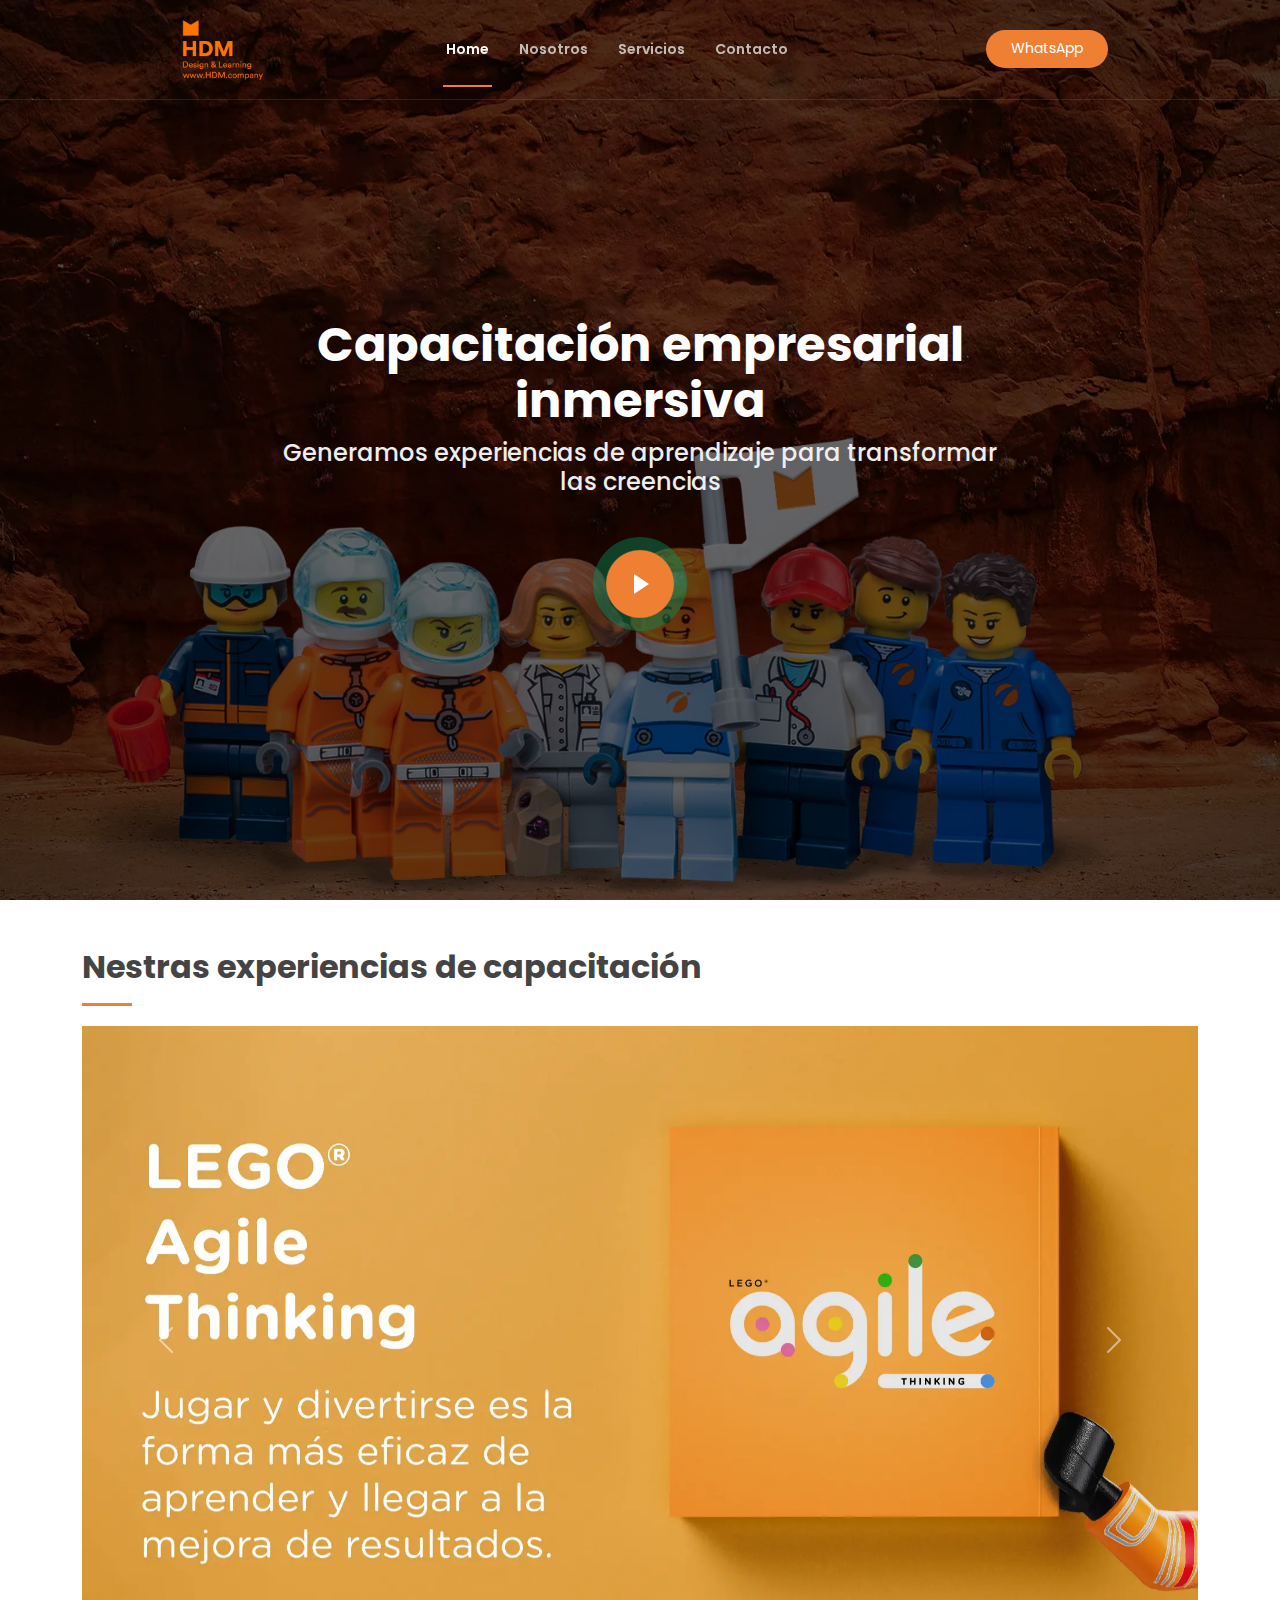
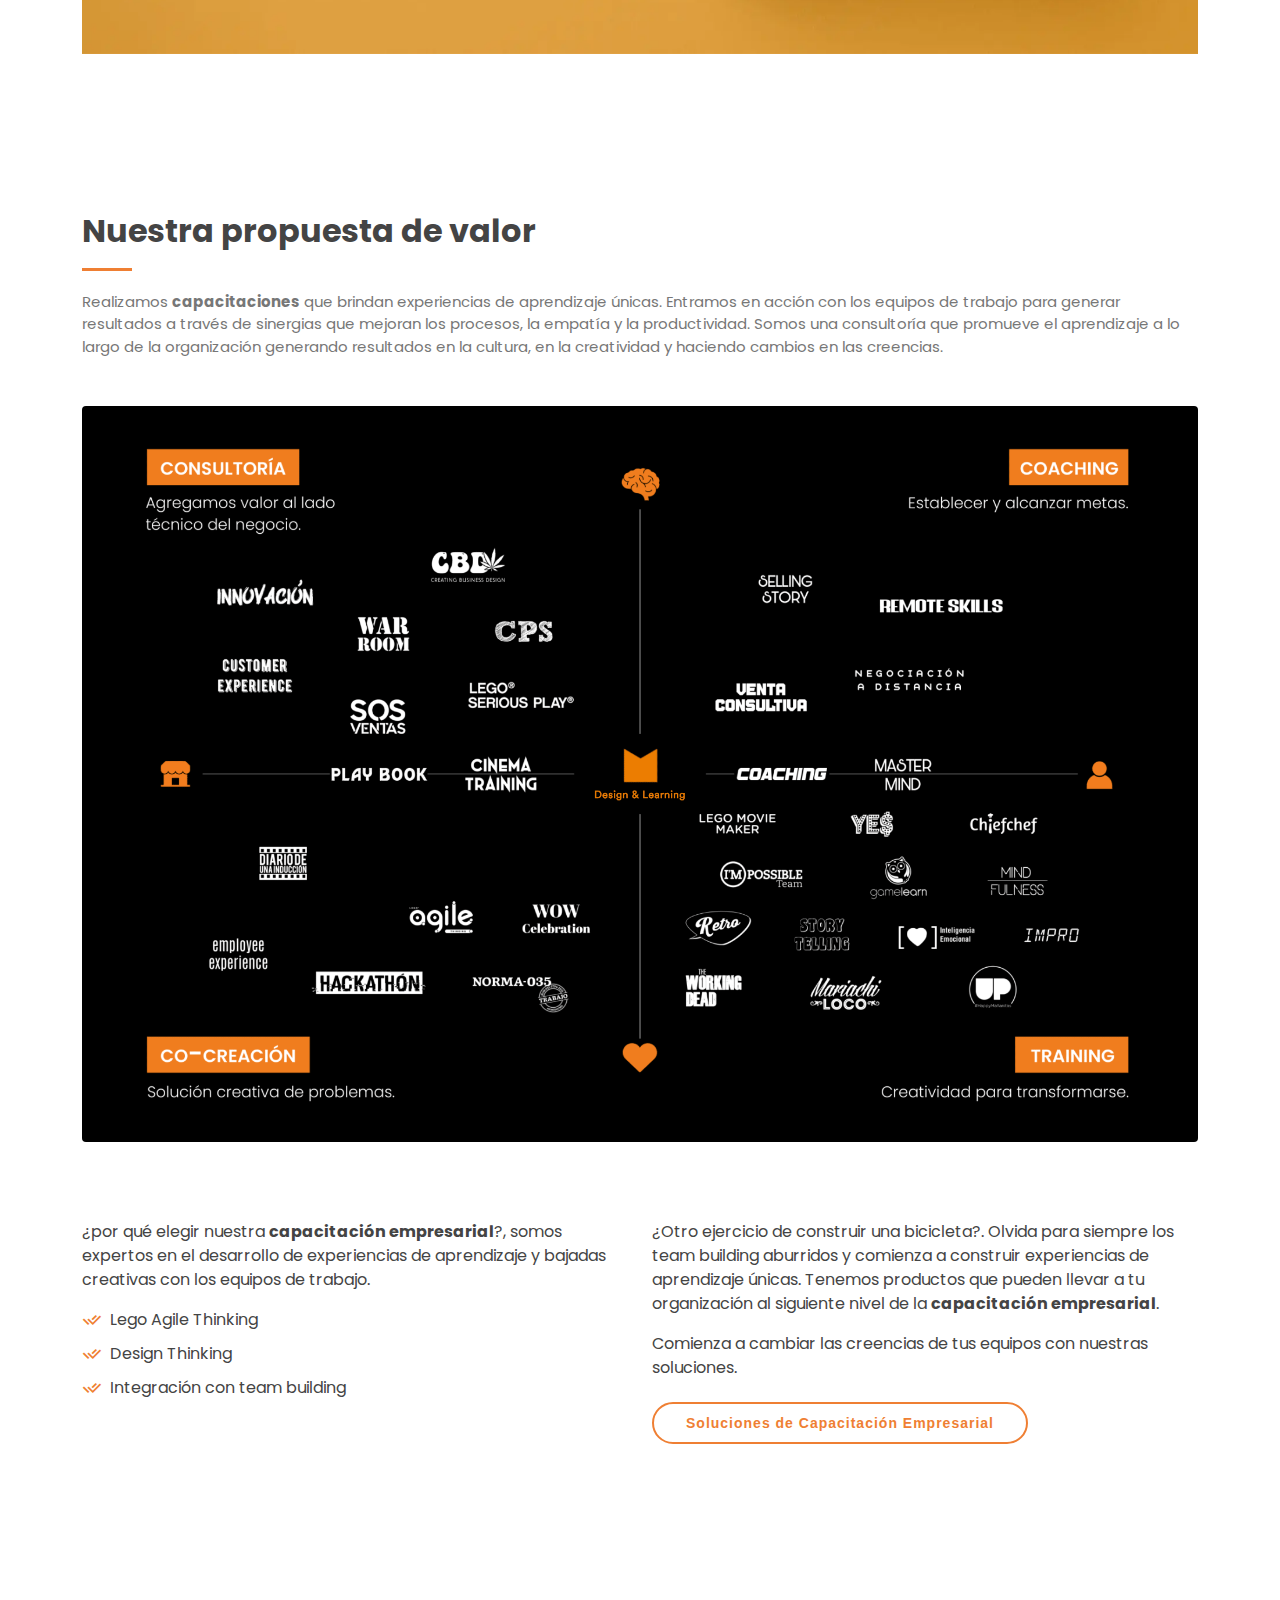
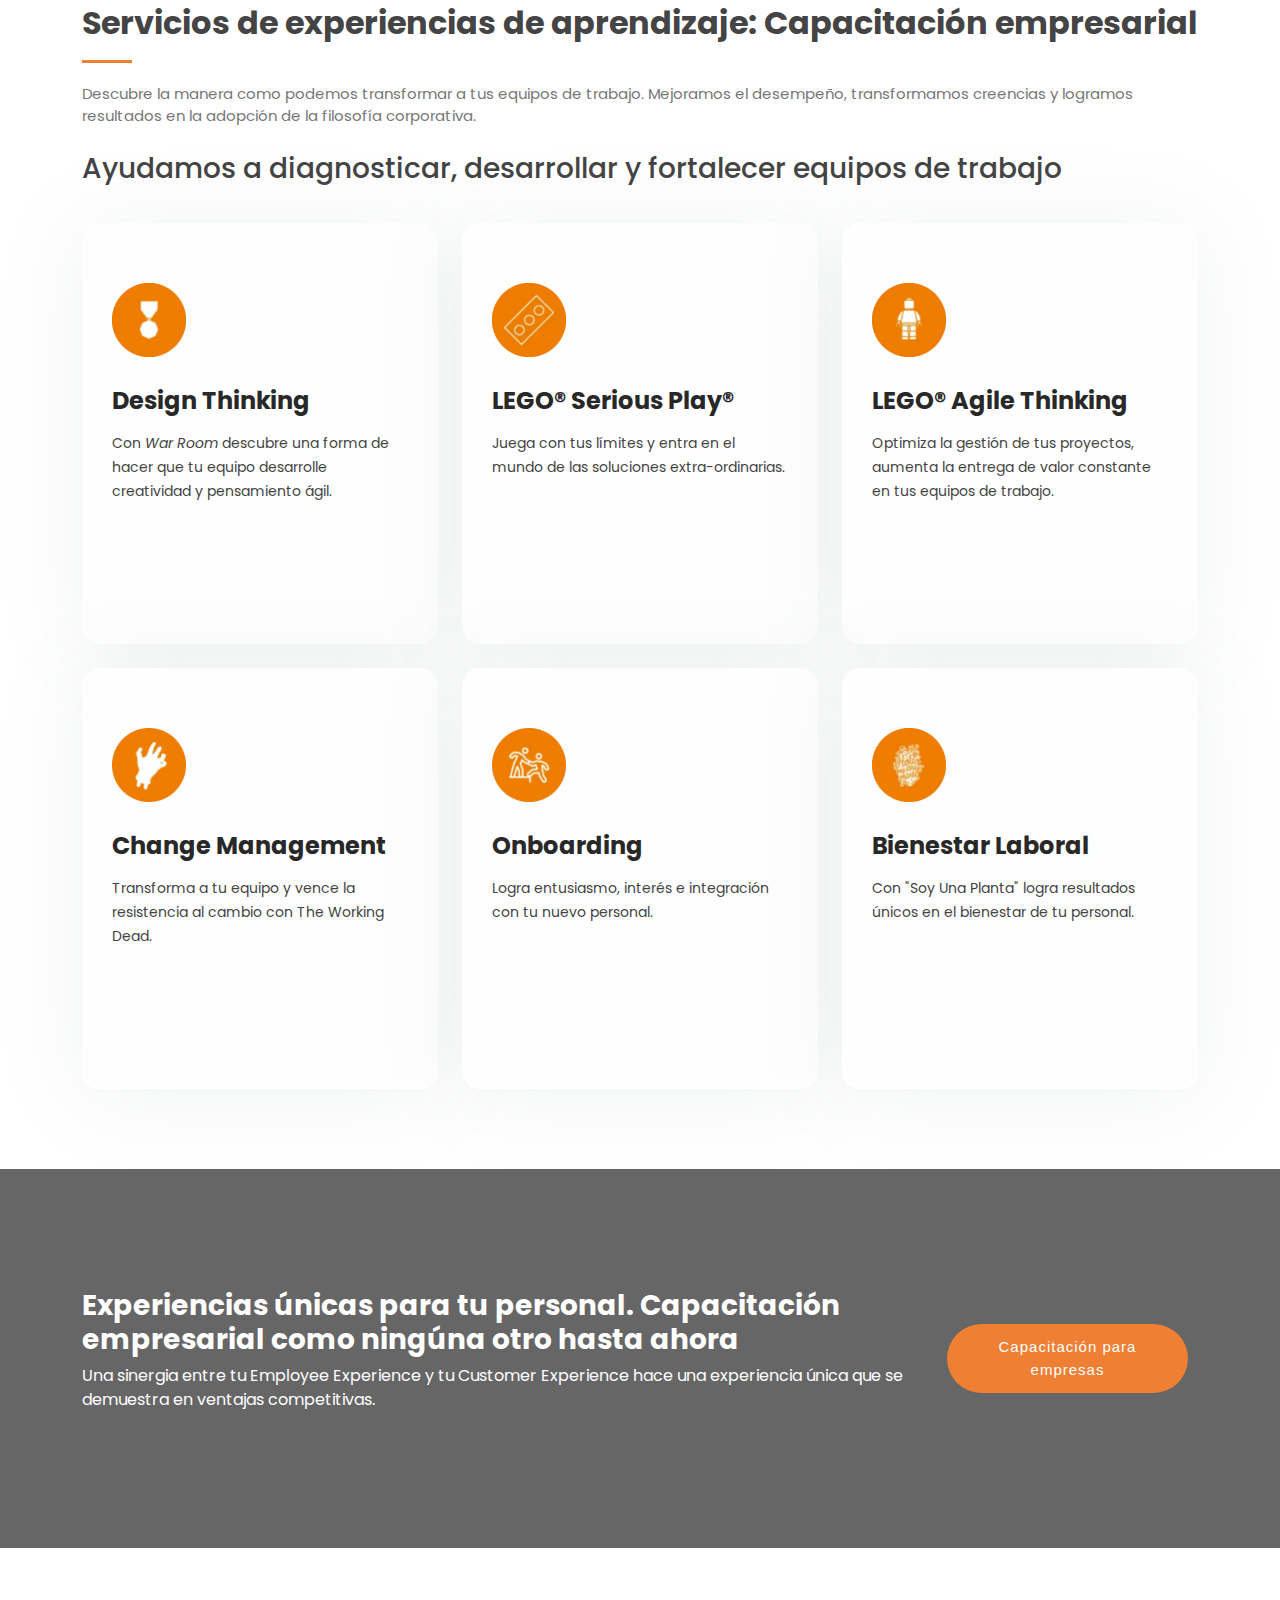
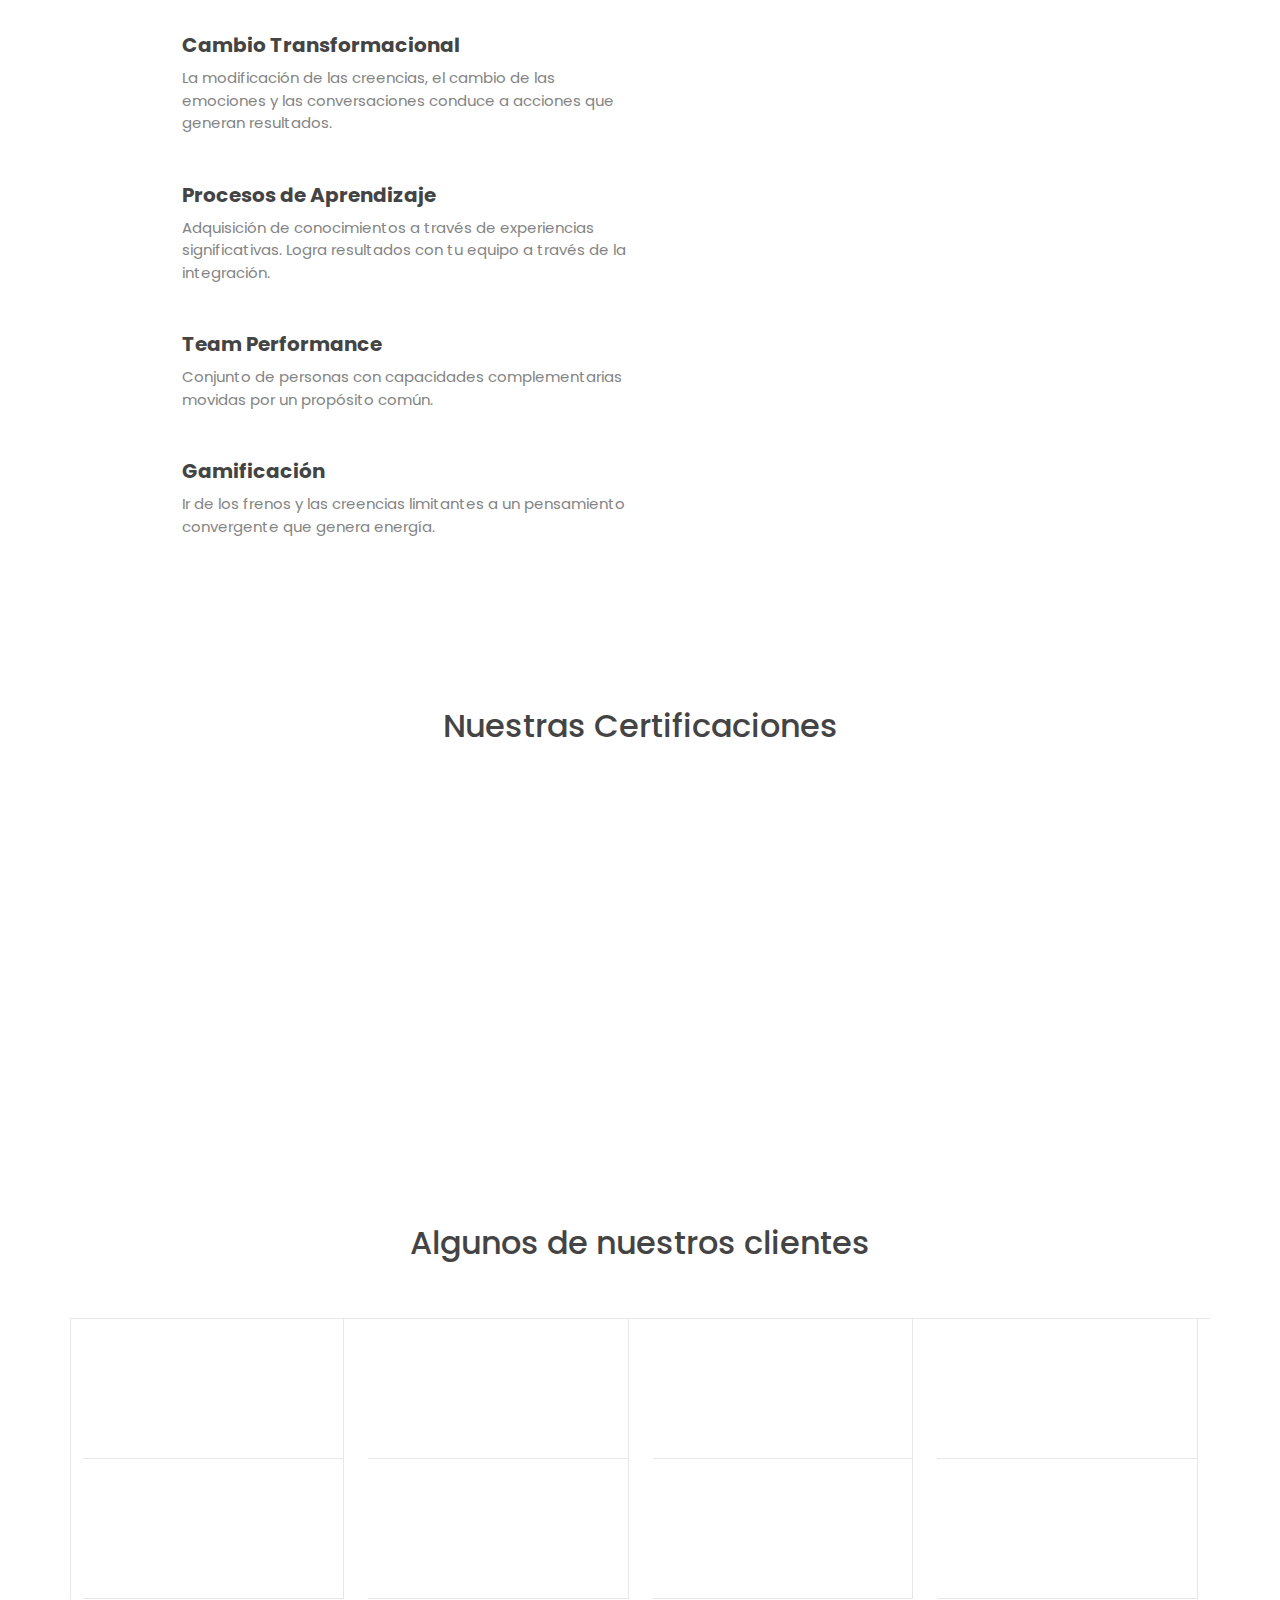
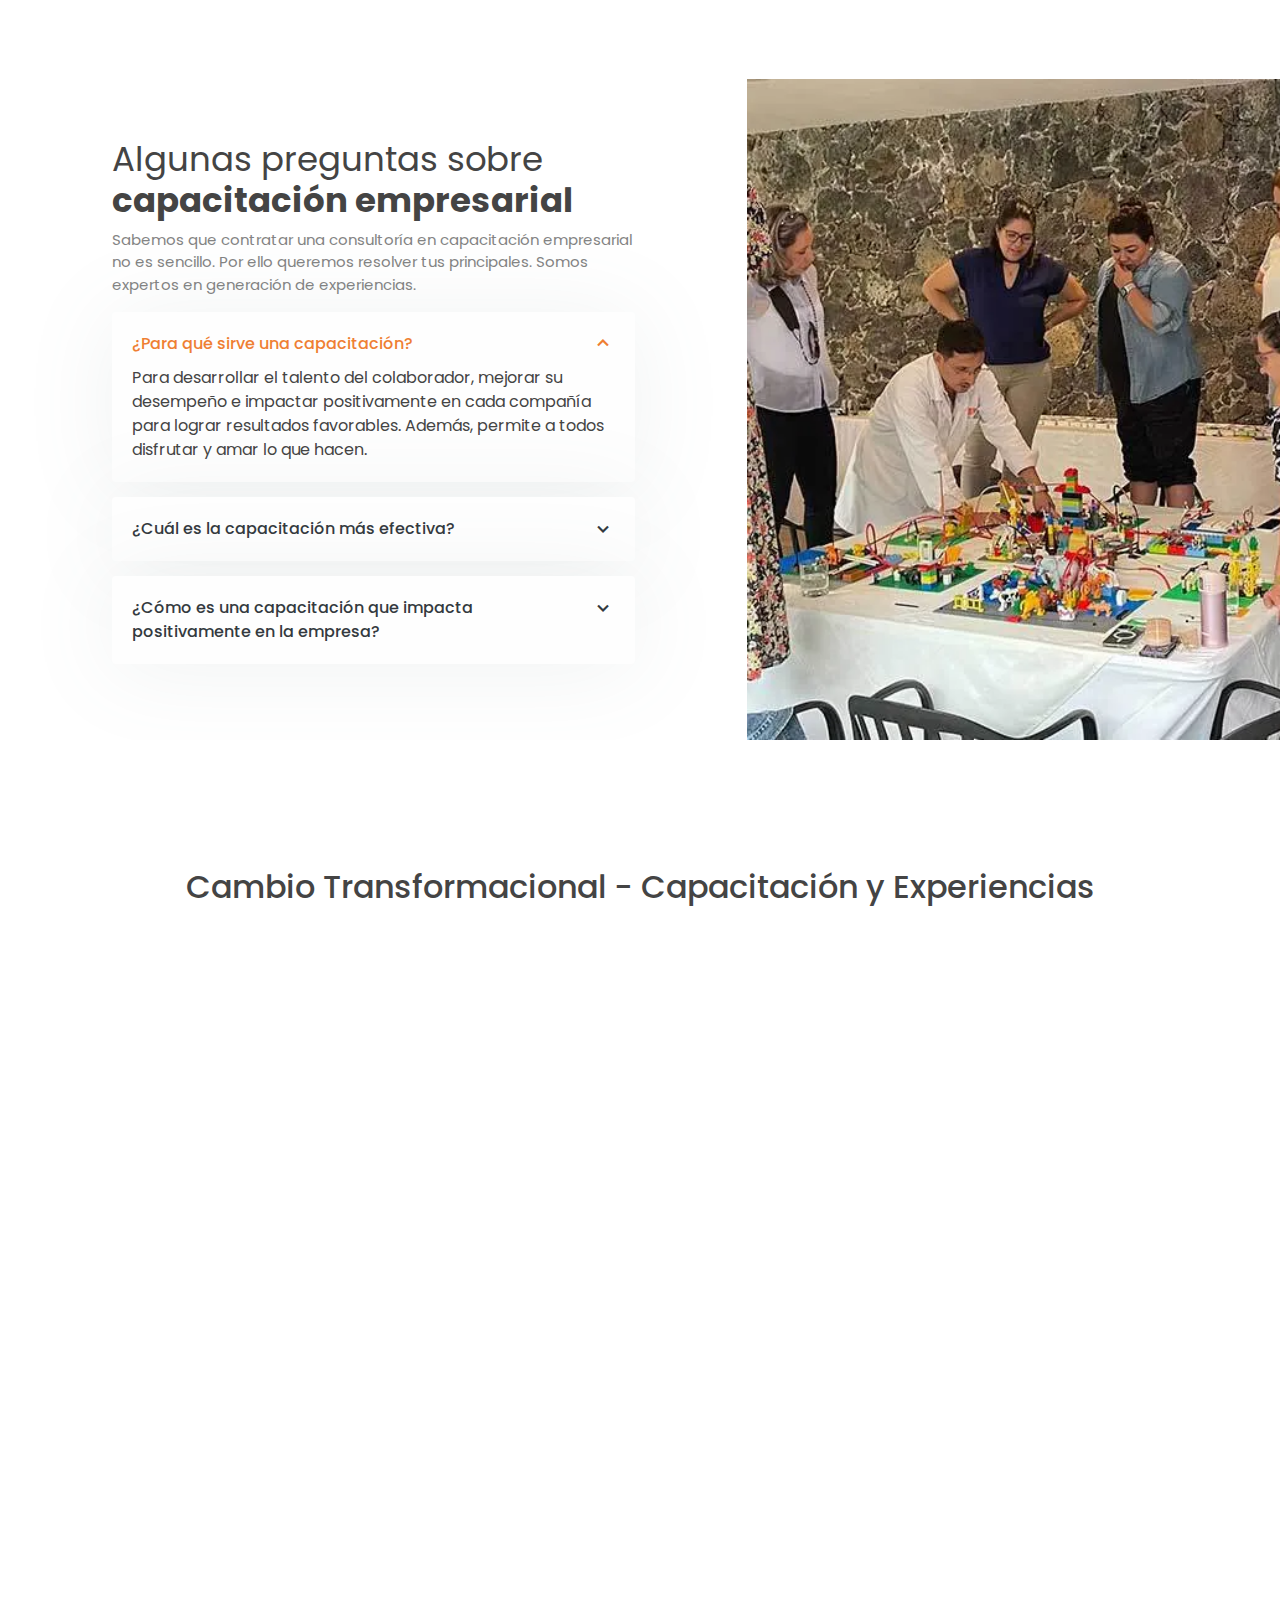
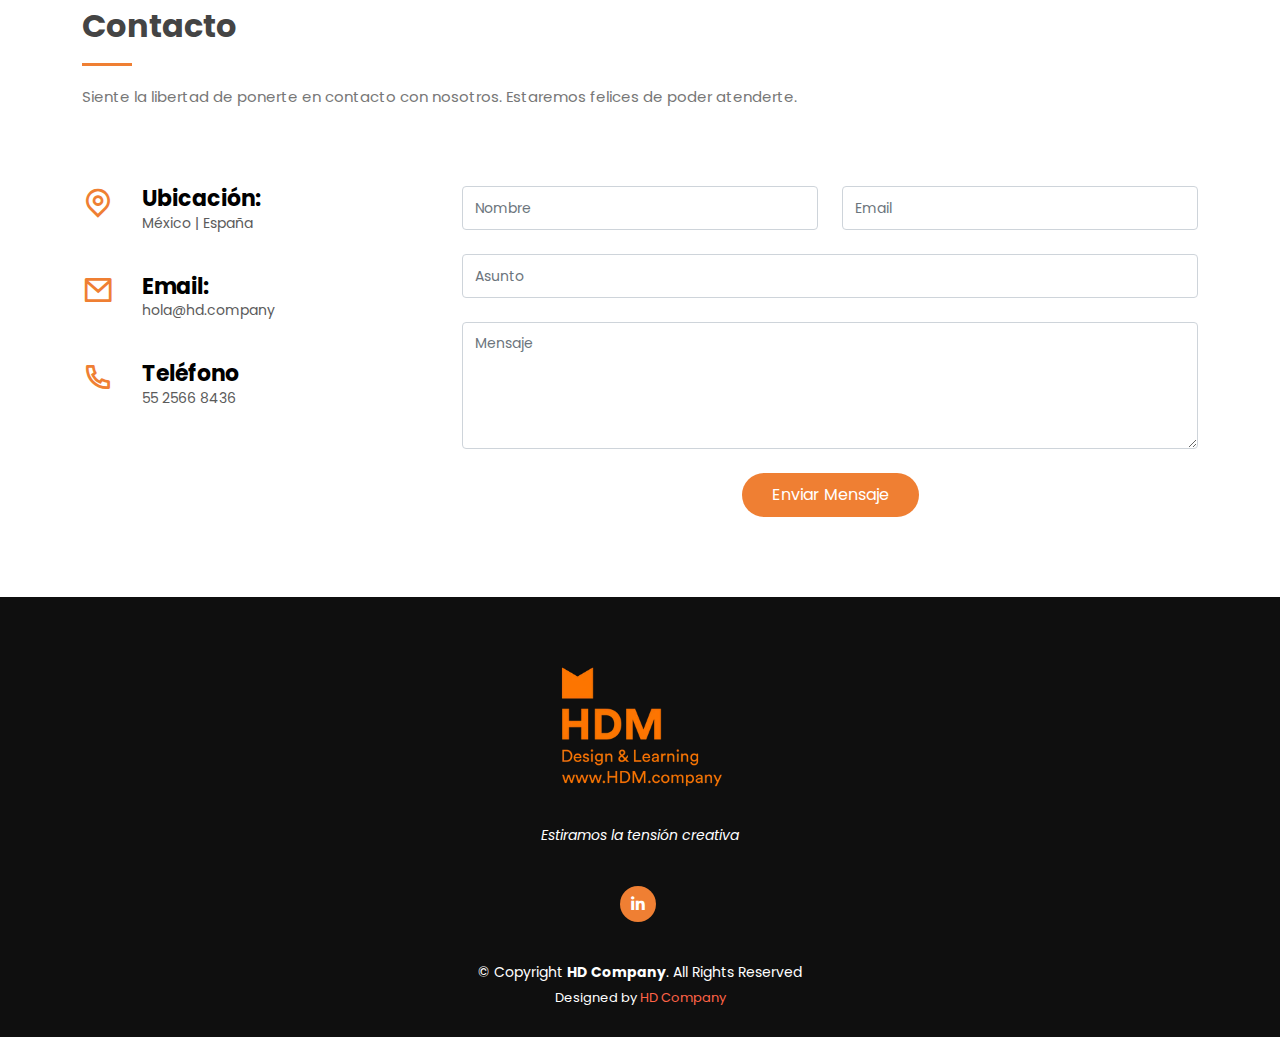
<file: index.html>
<!DOCTYPE html>
<html lang="en">

<head>
  <meta charset="utf-8">
  <meta content="width=device-width, initial-scale=1.0" name="viewport">

  <title>Capacitación Empresarial, Experiencias Únicas de Aprendizaje</title>

  <meta content="Capacitación empresarial con metodologías únicas para generar experiencias de aprendizaje que impulsan el cambio." name="description">

  <link rel="canonical" href="https://hdm.company/capacitacion-empresarial/" />
  

  <!-- Favicons -->
  <link href="assets/img/capacitacion-empresarial-favicon.png" rel="icon">
  <link href="assets/img/capacitacion-empresarial-favicon.png" rel="apple-touch-icon">

  <!-- Google Fonts -->
  <link rel="preconnect" href="https://fonts.googleapis.com">
  <link rel="preconnect" href="https://fonts.gstatic.com" crossorigin>
  <link href="https://fonts.googleapis.com/css2?family=Poppins:ital@0;1&display=swap" rel="stylesheet">

  <!-- Vendor CSS Files -->
  <link href="assets/vendor/bootstrap/css/bootstrap.min.css" rel="stylesheet">
  <link href="assets/vendor/bootstrap-icons/bootstrap-icons.css" rel="stylesheet">
  <link href="assets/vendor/boxicons/css/boxicons.min.css" rel="stylesheet">
  <link href="assets/vendor/glightbox/css/glightbox.min.css" rel="stylesheet">
  <link href="assets/vendor/remixicon/remixicon.css" rel="stylesheet">
  <link href="assets/vendor/swiper/swiper-bundle.min.css" rel="stylesheet">

  <!-- Template Main CSS File -->
  <link href="assets/css/style.css" rel="stylesheet">

  <!-- =======================================================
  * Template Name: KnightOne - v4.7.0
  * Template URL: https://bootstrapmade.com/knight-simple-one-page-bootstrap-template/
  * Author: BootstrapMade.com
  * License: https://bootstrapmade.com/license/
  ======================================================== -->

  <!-- Google Tag Manager -->
  <script>(function(w,d,s,l,i){w[l]=w[l]||[];w[l].push({'gtm.start':
  new Date().getTime(),event:'gtm.js'});var f=d.getElementsByTagName(s)[0],
  j=d.createElement(s),dl=l!='dataLayer'?'&l='+l:'';j.async=true;j.src=
  'https://www.googletagmanager.com/gtm.js?id='+i+dl;f.parentNode.insertBefore(j,f);
  })(window,document,'script','dataLayer','GTM-NQRFWK5');</script>
  <!-- End Google Tag Manager -->

</head>

<body>

  <!-- ======= Header ======= -->
  <header id="header" class="fixed-top ">
    <div class="container-fluid">

      <div class="row justify-content-center">
        <div class="col-xl-9 d-flex align-items-center justify-content-lg-between">
          <!--<p class="logo me-auto me-lg-0 h1"><a href="index.html">HDM</a></p>-->
          <!-- Uncomment below if you prefer to use an image logo -->
           <a href="/" class="logo me-auto me-lg-0"><img src="assets/img/capacitacion-empresarial-logo-2.webp" alt="Capacitación empresarial Logo" class="logo-header" width="300" height="296" loading="lazy" title="experiencias de aprendizaje"></a>

          <nav id="navbar" class="navbar order-last order-lg-0">
            <ul>
              <li><a class="nav-link scrollto active" href="#hero">Home</a></li>
              <li><a class="nav-link scrollto" href="#about">Nosotros</a></li>
              <li><a class="nav-link scrollto" href="#services">Servicios</a></li>
              </li>
              <li><a class="nav-link scrollto" href="#contact">Contacto</a></li>
            </ul>
            <i class="bi bi-list mobile-nav-toggle"></i>
          </nav><!-- .navbar -->

          <a href="https://api.whatsapp.com/send?phone=525525668436" class="get-started-btn scrollto btn-wa" target="_blank">WhatsApp</a>
        </div>
      </div>

    </div>
  </header><!-- End Header -->

  <!-- ======= Hero Section ======= -->
  <section id="hero" class="d-flex flex-column justify-content-center">
    <div class="container">
      <div class="row justify-content-center">
        <div class="col-xl-8">
          <h1>Capacitación empresarial inmersiva</h1>
          <h2>Generamos experiencias de aprendizaje para transformar las creencias</h2>
          <a href="https://www.youtube.com/watch?v=z_G-6SQiRao" class="glightbox play-btn mb-4"><span class="no-show">youtube</span></a>
        </div>
      </div>
    </div>
  </section><!-- End Hero -->

  <main id="main">

    <!--== Nuestras experiencias ==-->

    <div class="container py-5">
      <div class="section-title">
        <h2>Nestras experiencias de capacitación</h2>

        <div id="carouselExampleControls" class="carousel slide" data-bs-ride="carousel">
          <div class="carousel-inner">
            <div class="carousel-item active">
              <img src="assets/img/capacitacion-empresarial-agile-slider.webp" class="d-block w-100 img-fluid" alt="Capacitación empresarial" width="1920" height="1080" loading="lazy" title="experiencias de aprendizaje">
            </div>
            <div class="carousel-item">
              <img src="assets/img/capacitacion-empresarial-working-dead.webp" class="d-block w-100 img-fluid" alt="Capacitación empresarial - Team Building" width="1920" height="1080" loading="lazy" title="experiencias de aprendizaje">
            </div>
            <div class="carousel-item">
              <img src="assets/img/capacitacion-empresarial-lego.webp" class="d-block w-100 img-fluid" alt="Capacitación empresarial - Comunicación" width="1920" height="1080" loading="lazy" title="experiencias de aprendizaje">
            </div>
            <div class="carousel-item">
              <img src="assets/img/capacitacion-empresaria-slider-impossible.webp" class="d-block w-100 img-fluid" alt="Capacitación empresarial - Integración de equipos" width="1920" height="1080" loading="lazy" title="experiencias de aprendizaje">
            </div>
          </div>
          <button class="carousel-control-prev" type="button" data-bs-target="#carouselExampleControls" data-bs-slide="prev">
            <span class="carousel-control-prev-icon" aria-hidden="true"></span>
            <span class="visually-hidden">Previous</span>
          </button>
          <button class="carousel-control-next" type="button" data-bs-target="#carouselExampleControls" data-bs-slide="next">
            <span class="carousel-control-next-icon" aria-hidden="true"></span>
            <span class="visually-hidden">Next</span>
          </button>
        </div>
        
      </div>
    </div>

    <!-- ======= About Us Section ======= -->
    <section id="about" class="about">
      <div class="container">

        <div class="section-title">
          <h2>Nuestra propuesta de valor</h2>
          <p>Realizamos <b>capacitaciones</b> que brindan experiencias de aprendizaje únicas. Entramos en acción con los equipos de trabajo para generar resultados a través de sinergias que mejoran los procesos, la empatía y la productividad. Somos una consultoría que promueve el aprendizaje a lo largo de la organización generando resultados en la cultura, en la creatividad y haciendo cambios en las creencias.  </p>
          <div class="text-center">
            <img src="assets/img/capacitacion-empresarial-cuadrante.gif" alt="Capacitación Empresarial" title="Capacitación para empresas" loading="lazy" class="img-fluid mt-5 mb-5 rounded" width="1920" height="1267" loading="lazy" title="experiencias de aprendizaje">
          </div>
        </div>

        <div class="row content">
          <div class="col-lg-6">
            <p>
              ¿por qué elegir nuestra <b>capacitación empresarial</b>?, somos expertos en el desarrollo de experiencias de aprendizaje y bajadas creativas con los equipos de trabajo. 
            </p>
            <ul>
              <li><i class="ri-check-double-line"></i> Lego Agile Thinking</li>
              <li><i class="ri-check-double-line"></i> Design Thinking</li>
              <li><i class="ri-check-double-line"></i> Integración con team building</li>
            </ul>
          </div>
          <div class="col-lg-6 pt-4 pt-lg-0">
            <p>
              ¿Otro ejercicio de construir una bicicleta?. Olvida para siempre los team building aburridos y comienza a construir experiencias de aprendizaje únicas. Tenemos productos que pueden llevar a tu organización al siguiente nivel de la <b>capacitación empresarial</b>. </p>

              <p>Comienza a cambiar las creencias de tus equipos con nuestras soluciones. 
            </p>
            <a href="https://site.hdm.company/experiencias" target="_blank" class="btn-learn-more">Soluciones de Capacitación Empresarial</a>
          </div>
        </div>

      </div>
    </section><!-- End About Us Section -->

    <!-- ======= Services Section ======= -->
    <section id="services" class="services">
      <div class="container">

        <div class="section-title">
          <h2>Servicios de experiencias de aprendizaje: Capacitación empresarial</h2>
          <p>Descubre la manera como podemos transformar a tus equipos de trabajo. Mejoramos el desempeño, transformamos creencias y logramos resultados en la adopción de la filosofía corporativa. </p>

          <h3 class="mt-4">
            Ayudamos a diagnosticar, desarrollar y fortalecer equipos de trabajo
          </h3>
        </div>

        <div class="row">
          <div class="col-lg-4 col-md-6 d-flex align-items-stretch">
            <div class="icon-box">
              <img src="assets/img/iconos/capacitacion-empresarial-icono-warroom.webp" class="icon-img" alt="Capacitación Empresarial" title="Capacitación para empresas" loading="lazy" width="150" height="150">
              <h4><a href="https://site.hdm.company/war-room" target="_blank">Design Thinking</a></h4>
              <p>Con <i>War Room</i> descubre una forma de hacer que tu equipo desarrolle creatividad y pensamiento ágil.</p>
            </div>
          </div>

          <div class="col-lg-4 col-md-6 d-flex align-items-stretch mt-4 mt-md-0">
            <div class="icon-box">
              <img src="assets/img/iconos/capacitacion-empresarial-icono-serious-play.webp" class="icon-img" alt="Capacitación Empresarial" title="Capacitación para empresas" loading="lazy" width="150" height="150">
              <h4><a href="https://site.hdm.company/lego-serious-play-1" target="_blank">LEGO® Serious Play®</a></h4>
              <p>Juega con tus límites y entra en el mundo de las soluciones extra-ordinarias.</p>
            </div>
          </div>

          <div class="col-lg-4 col-md-6 d-flex align-items-stretch mt-4 mt-lg-0">
            <div class="icon-box">
              <img src="assets/img/iconos/capacitacion-empresarial-icono-agile.webp" class="icon-img" alt="Capacitación Empresarial" title="Capacitación para empresas" loading="lazy" width="150" height="150">
              <h4><a href="https://site.hdm.company/lego_agile_thinking" target="_blank">LEGO® Agile Thinking</a></h4>
              <p>Optimiza la gestión de tus proyectos, aumenta la entrega de valor constante en tus equipos de trabajo.</p>
            </div>
          </div>

          <div class="col-lg-4 col-md-6 d-flex align-items-stretch mt-4">
            <div class="icon-box">
              <img src="assets/img/iconos/capacitacion-empresarial-icono-zombie.webp" class="icon-img" alt="Capacitación Empresarial" title="Capacitación para empresas" loading="lazy" width="150" height="150">
              <h4><a href="https://site.hdm.company/theworkingdead-1" target="_blank">Change Management</a></h4>
              <p>Transforma a tu equipo y vence la resistencia al cambio con The Working Dead.</p>
            </div>
          </div>

          <div class="col-lg-4 col-md-6 d-flex align-items-stretch mt-4">
            <div class="icon-box">
              <img src="assets/img/iconos/capacitacion-empresarial-icono-onboarding.webp" class="icon-img" alt="Capacitación Empresarial" title="Capacitación para empresas" loading="lazy" width="150" height="150">
              <h4><a href="https://site.hdm.company/diario-de-una-induccion" target="_blank">Onboarding </a></h4>
              <p>Logra entusiasmo, interés e integración con tu nuevo personal.</p>
            </div>
          </div>

          <div class="col-lg-4 col-md-6 d-flex align-items-stretch mt-4">
            <div class="icon-box">
              <img src="assets/img/iconos/capacitacion-empresarial-icono-planta.webp" class="icon-img" alt="Capacitación Empresarial" title="Capacitación para empresas" loading="lazy" width="150" height="150">
              <h4><a href="https://site.hdm.company/hola-soyunaplanta" target="_blank">Bienestar Laboral</a></h4>
              <p>Con "Soy Una Planta" logra resultados únicos en el bienestar de tu personal.</p>
            </div>
          </div>

        </div>

      </div>
    </section><!-- End Services Section -->

    <!-- ======= Cta Section ======= -->
    <section id="cta" class="cta">
      <div class="container">

        <div class="row">
          <div class="col-lg-9 text-center text-lg-start">
            <h3>Experiencias únicas para tu personal. Capacitación empresarial como ningúna otro hasta ahora</h3>
            <p> Una sinergia entre tu Employee Experience y tu Customer Experience hace una experiencia única que se demuestra en ventajas competitivas.</p>
          </div>
          <div class="col-lg-3 cta-btn-container text-center">
            <a class="cta-btn align-middle btn-wa" href="https://api.whatsapp.com/send?phone=525525668436">Capacitación para empresas</a>
          </div>
        </div>

      </div>
    </section><!-- End Cta Section -->

    <!-- ======= Features Section ======= -->
    <section id="features" class="features">
      <div class="container">

        <div class="row">
          <div class="col-lg-6 order-2 order-lg-1">
            <div class="icon-box mt-5 mt-lg-0">
              <img src="assets/img/iconos/capacitacion-empresarial-cambio-transformacional.webp" class="icon-img-complete" alt="Cambio Transformacional" Title="Capacitación Empresarial" loading="lazy" width="151" height="151">
              <h4>Cambio Transformacional</h4>
              <p>La modificación de las creencias, el cambio de las emociones y las conversaciones conduce a acciones que generan resultados. </p>
            </div>
            <div class="icon-box mt-5">
              <img src="assets/img/iconos/capacitacion-empresarial-procesos-aprendizaje.webp" class="icon-img icon-img-complete" alt="Cambio Transformacional" Title="Procesos de aprendizaje" loading="lazy" width="151" height="151">
              <h4>Procesos de Aprendizaje</h4>
              <p>Adquisición de conocimientos a través de experiencias significativas. Logra resultados con tu equipo a través de la integración.</p>
            </div>
            <div class="icon-box mt-5">
              <img src="assets/img/iconos/capacitacion-empresarial-team-performance.webp" class="icon-img icon-img-complete" alt="Cambio Transformacional" Title="Team Performance" loading="lazy" width="151" height="151">
              <h4>Team Performance</h4>
              <p>Conjunto de personas con capacidades complementarias movidas por un propósito común. </p>
            </div>
            <div class="icon-box mt-5">
              <img src="assets/img/iconos/capacitacion-empresarial-gamificacion.webp" class="icon-img icon-img-complete" alt="Cambio Transformacional" Title="Gamificación" loading="lazy" width="151" height="151">
              <h4>Gamificación</h4>
              <p>Ir de los frenos y las creencias limitantes a un pensamiento convergente que genera energía. </p>
            </div>
          </div>
          <!--Slide anexo-->
          <div class="image col-lg-6 order-1 order-lg-2 padre">
            <div id="carouselExampleControls2" class="carousel slide" data-bs-ride="carousel">
              <div class="carousel-inner">
                <div class="carousel-item active">
                  <img src="assets/img/transition/capacitacion-empresarial-trans-1.webp" class="d-block w-100 img-fluid" alt="Capacitación Empresarial" title="Capacitación para empresas" loading="lazy" width="800" height="533">
                </div>
                <div class="carousel-item">
                  <img src="assets/img/transition/capacitacion-empresarial-trans-2.webp" class="d-block w-100 img-fluid" alt="Capacitación Empresarial" title="Capacitación para empresas" loading="lazy" width="800" height="533">
                </div>
                <div class="carousel-item">
                  <img src="assets/img/transition/capacitacion-empresarial-trans-3.webp" class="d-block w-100 img-fluid" alt="Capacitación Empresarial" title="Capacitación para empresas" loading="lazy" width="800" height="533">
                </div>
                <div class="carousel-item">
                  <img src="assets/img/transition/capacitacion-empresarial-trans-4.webp" class="d-block w-100 img-fluid" alt="Capacitación Empresarial" title="Capacitación para empresas" loading="lazy" width="800" height="533">
                </div>
                <div class="carousel-item">
                  <img src="assets/img/transition/capacitacion-empresarial-trans-5.webp" class="d-block w-100 img-fluid" alt="Capacitación Empresarial" title="Capacitación para empresas" loading="lazy" width="800" height="533">
                </div>
              </div>
              <button class="carousel-control-prev" type="button" data-bs-target="#carouselExampleControls2" data-bs-slide="prev">
                <span class="carousel-control-prev-icon" aria-hidden="true"></span>
                <span class="visually-hidden">Previous</span>
              </button>
              <button class="carousel-control-next" type="button" data-bs-target="#carouselExampleControls2" data-bs-slide="next">
                <span class="carousel-control-next-icon" aria-hidden="true"></span>
                <span class="visually-hidden">Next</span>
              </button>
            </div>
          </div>
        </div>

      </div>
    </section><!-- End Features Section -->

    <!-- Nuestras certificaciones -->

    <div class="text-center p-5 certifica">
      <h2>Nuestras Certificaciones</h2>
      
      
        <div class="row justify-content-center">
          <div class="col-6 col-md-3 mt-md-0 mt-2"><img src="assets/img/certificacion/capacitacion-empresarial-certificacion-1.webp" alt="Capacitación Empresarial" title="Capacitación para empresas" loading="lazy" width="400" height="142" class="img-fluid"></div>
          <div class="col-6 col-md-3 mt-md-0 mt-2"><img src="assets/img/certificacion/capacitacion-empresarial-certificacion-2.webp" alt="Capacitación Empresarial" title="Capacitación para empresas" loading="lazy" width="400" height="142" class="img-fluid"></div>
          <div class="col-6 col-md-3 mt-md-0 mt-2"><img src="assets/img/certificacion/capacitacion-empresarial-certificacion-3.webp" alt="Capacitación Empresarial" title="Capacitación para empresas" loading="lazy" width="400" height="142" class="img-fluid"></div>
          <div class="col-6 col-md-3 mt-md-0 mt-2"><img src="assets/img/certificacion/capacitacion-empresarial-certificacion-4.webp" alt="Capacitación Empresarial" title="Capacitación para empresas" loading="lazy" width="400" height="142" class="img-fluid"></div>
        </div>

        <div class="row mt-0 mt-md-4 justify-content-center">
          <div class="col-6 col-md-3 mt-md-0 mt-2"><img src="assets/img/certificacion/capacitacion-empresarial-certificacion-5.webp" alt="Capacitación Empresarial" title="Capacitación para empresas" loading="lazy" width="400" height="142" class="img-fluid"></div>
          <div class="col-6 col-md-3 mt-md-0 mt-2"><img src="assets/img/certificacion/capacitacion-empresarial-certificacion-6.webp" alt="Capacitación Empresarial" title="Capacitación para empresas" loading="lazy" width="400" height="142" class="img-fluid"></div>
          <div class="col-6 col-md-3 mt-md-0 mt-2"><img src="assets/img/certificacion/capacitacion-empresarial-certificacion-7.webp" alt="Capacitación Empresarial" title="Capacitación para empresas" loading="lazy" width="400" height="142" class="img-fluid"></div>
          <div class="col-6 col-md-3 mt-md-0 mt-2"><img src="assets/img/certificacion/capacitacion-empresarial-certificacion-8.webp" alt="Capacitación Empresarial" title="Capacitación para empresas" loading="lazy" width="400" height="142" class="img-fluid"></div>
        </div>

        <div class="row mt-0 mt-md-4 justify-content-center">
          <div class="col-6 col-md-3 mt-md-0 mt-2"><img src="assets/img/certificacion/capacitacion-empresarial-certificacion-9.webp" alt="Capacitación Empresarial" title="Capacitación para empresas" loading="lazy" width="400" height="142" class="img-fluid"></div>
          <div class="col-6 col-md-3 mt-md-0 mt-2"><img src="assets/img/certificacion/capacitacion-empresarial-certificacion-10.webp" alt="Capacitación Empresarial" title="Capacitación para empresas" loading="lazy" width="400" height="142" class="img-fluid"></div>
        </div>
   

    </div>

    <!-- ======= Clients Section ======= -->
    <section id="clients" class="clients">
      <div class="container">
        <h2 class="text-center py-5">Algunos de nuestros clientes</h2>
        <div class="row no-gutters clients-wrap clearfix wow fadeInUp">

          <div class="col-lg-3 col-md-4 col-xs-6">
            <div class="client-logo">
              <img src="assets/img/clients/capacitacion-empresarial-coca.webp" class="img-fluid" alt="Capacitación Empresarial" title="Capacitación para empresas" loading="lazy" width="400" height="140" >
            </div>
          </div>

          <div class="col-lg-3 col-md-4 col-xs-6">
            <div class="client-logo">
              <img src="assets/img/clients/capacitacion-empresarial-microsoft.webp" class="img-fluid" alt="Capacitación Empresarial" title="Capacitación para empresas" loading="lazy" width="401" height="140">
            </div>
          </div>

          <div class="col-lg-3 col-md-4 col-xs-6">
            <div class="client-logo">
              <img src="assets/img/clients/capacitacion-empresarial-kellogs.webp" class="img-fluid" alt="Capacitación Empresarial" title="Capacitación para empresas" loading="lazy" width="401" height="140">
            </div>
          </div>

          <div class="col-lg-3 col-md-4 col-xs-6">
            <div class="client-logo">
              <img src="assets/img/clients/capacitacion-empresarial-colgate.webp" class="img-fluid" alt="Capacitación Empresarial" title="Capacitación para empresas" loading="lazy" width="401" height="140">
            </div>
          </div>

          <div class="col-lg-3 col-md-4 col-xs-6">
            <div class="client-logo">
              <img src="assets/img/clients/capacitacion-empresarial-hp.webp" class="img-fluid" alt="Capacitación Empresarial" title="Capacitación para empresas" loading="lazy" width="401" height="140">
            </div>
          </div>

          <div class="col-lg-3 col-md-4 col-xs-6">
            <div class="client-logo">
              <img src="assets/img/clients/capacitacion-empresarial-jj.webp" class="img-fluid" alt="Capacitación Empresarial" title="Capacitación para empresas" loading="lazy" width="401" height="140">
            </div>
          </div>

          <div class="col-lg-3 col-md-4 col-xs-6">
            <div class="client-logo">
              <img src="assets/img/clients/capacitacion-empresarial-uber.webp" class="img-fluid" alt="Capacitación Empresarial" title="Capacitación para empresas" loading="lazy" width="401" height="140">
            </div>
          </div>

          <div class="col-lg-3 col-md-4 col-xs-6">
            <div class="client-logo">
              <img src="assets/img/clients/capacitacion-empresarial-3m.webp" class="img-fluid" alt="Capacitación Empresarial" title="Capacitación para empresas" loading="lazy" width="401" height="140">
            </div>
          </div>

        </div>

      </div>
    </section><!-- End Clients Section -->

    
    <!-- ======= Faq Section ======= -->
    <section id="faq" class="faq">
      <div class="container-fluid">

        <div class="row">

          <div class="col-lg-7 d-flex flex-column justify-content-center align-items-stretch  order-2 order-lg-1">

            <div class="content">
              <h3>Algunas preguntas sobre <strong>capacitación empresarial</strong></h3>
              <p>
                Sabemos que contratar una consultoría en capacitación empresarial no es sencillo. Por ello queremos resolver tus principales. Somos expertos en generación de experiencias. 
              </p>
            </div>

            <div class="accordion-list">
              <ul>
                <li>
                  <a data-bs-toggle="collapse" class="collapse" data-bs-target="#accordion-list-1">¿Para qué sirve una capacitación? <i class="bx bx-chevron-down icon-show"></i><i class="bx bx-chevron-up icon-close"></i></a>
                  <div id="accordion-list-1" class="collapse show" data-bs-parent=".accordion-list">
                    <p>
                      Para desarrollar el talento del colaborador, mejorar su desempeño e impactar positivamente en cada compañía para lograr resultados favorables. Además, permite a todos disfrutar y amar lo que hacen.
                    </p>
                  </div>
                </li>

                <li>
                  <a data-bs-toggle="collapse" data-bs-target="#accordion-list-2" class="collapsed">¿Cuál es la capacitación más efectiva?<i class="bx bx-chevron-down icon-show"></i><i class="bx bx-chevron-up icon-close"></i></a>
                  <div id="accordion-list-2" class="collapse" data-bs-parent=".accordion-list">
                    <p>
                      El diseño de cada capacitación es personalizado. Primero es necesario identificar qué requiere la empresa y qué skills requiere desarrollar el equipo para impactar positivamente. 
                    </p>
                  </div>
                </li>

                <li>
                  <a data-bs-toggle="collapse" data-bs-target="#accordion-list-3" class="collapsed">¿Cómo es una capacitación que impacta positivamente en la empresa? <i class="bx bx-chevron-down icon-show"></i><i class="bx bx-chevron-up icon-close"></i></a>
                  <div id="accordion-list-3" class="collapse" data-bs-parent=".accordion-list">
                    <p>
                      Es una experiencia memorable para el colaborador, donde pueda ser retado y lleve a la práctica los conocimientos y habilidades adquiridos.
                    </p>
                  </div>
                </li>

              </ul>
            </div>

          </div>

          <div class="col-lg-5 align-items-stretch order-1 order-lg-2 img" style='background-image: url("assets/img/capacitacion-empresarial-implementada.webp");'>&nbsp;</div>
        </div>

      </div>
    </section><!-- End Faq Section -->

    <!--=== Cambio transformacional ===-->
    <section>
      <div class="py-5 text-center">
        <h2 class="mb-3">Cambio Transformacional - Capacitación y Experiencias</h2>
        <img src="assets/img/capacitacion-empresarial-cambio-transformacional.webp" alt="Capacitación Empresarial" title="Capacitación para empresas" loading="lazy" class="img-fluid rounded " width="2684" height="1000">
      </div>
    </section>

    <!-- ======= Contact Section ======= -->
    <section id="contact" class="contact">
      <div class="container">

        <div class="section-title">
          <h2>Contacto</h2>
          <p>Siente la libertad de ponerte en contacto con nosotros. Estaremos felices de poder atenderte. </p>
        </div>
      </div>

      <div class="container">

        <div class="row mt-5">

          <div class="col-lg-4">
            <div class="info">
              <div class="address">
                <i class="ri-map-pin-line"></i>
                <p class="h4">Ubicación:</p>
                <p>México | España</p>
              </div>

              <div class="email">
                <i class="ri-mail-line"></i>
                <p class="h4">Email:</p>
                <p>hola@hd.company</p>
              </div>

              <div class="phone">
                <i class="ri-phone-line"></i>
                <p class="h4">Teléfono</p>
                <p>55 2566 8436</p>
              </div>

            </div>

          </div>

          <div class="col-lg-8 mt-5 mt-lg-0">

            <form action="forms/contact.php" method="POST" role="form" class="php-email-form">
              <div class="row">
                <div class="col-md-6 form-group">
                  <input type="text" name="name" class="form-control" id="name" placeholder="Nombre" required>
                </div>
                <div class="col-md-6 form-group mt-3 mt-md-0">
                  <input type="email" class="form-control" name="email" id="email" placeholder="Email" required>
                </div>
              </div>
              <div class="form-group mt-3">
                <input type="text" class="form-control" name="subject" id="subject" placeholder="Asunto" required>
              </div>
              <div class="form-group mt-3">
                <textarea class="form-control" name="message" rows="5" placeholder="Mensaje" required></textarea>
              </div>
              <div class="my-3">
                <div class="loading">Cargando</div>
                <div class="error-message"></div>
                <div class="sent-message">Tu mensaje fue enviado</div>
              </div>
              <div class="text-center"><button type="submit" class="bt-for">Enviar Mensaje</button></div>
            </form>

          </div>

        </div>

      </div>
    </section><!-- End Contact Section -->

  </main><!-- End #main -->

  <!-- ======= Footer ======= -->
  <footer id="footer">
    <div class="container">
      <img src="assets/img/capacitacion-empresarial-logo-2.webp" alt="Capacitación Empresarial HDM" title="Experiencias de aprendizaje" loading="lazy" class="logo-footer" width="300" height="296">
      <p>Estiramos la tensión creativa</p>
      <div class="social-links">
        <a href="https://www.linkedin.com/company/hdm-human-design-minds/" target="_blank" class="linkedin"><span class="no-show">linkedin</span><i class="bx bxl-linkedin"></i></a>
      </div>
      <div class="copyright">
        &copy; Copyright <strong><span>HD Company</span></strong>. All Rights Reserved
      </div>
      <div class="credits">
       
        Designed by <a href="https://www.hd.company/" target="_blank">HD Company</a>
      </div>
    </div>
  </footer><!-- End Footer -->

  <div id="preloader"></div>
  <a href="#" class="back-to-top d-flex align-items-center justify-content-center"><span class="no-show">Index</span><i class="bi bi-arrow-up-short"></i></a>

  <!-- Vendor JS Files -->
  <script src="assets/vendor/purecounter/purecounter.js"></script>
  <script src="assets/vendor/bootstrap/js/bootstrap.bundle.min.js"></script>
  <script src="assets/vendor/glightbox/js/glightbox.min.js"></script>
  <script src="assets/vendor/isotope-layout/isotope.pkgd.min.js"></script>
  <script src="assets/vendor/swiper/swiper-bundle.min.js"></script>
  <script src="assets/vendor/php-email-form/validate.js"></script>

  <!-- JavaScript Bundle with Popper -->
  <script src="https://cdn.jsdelivr.net/npm/bootstrap@5.2.0-beta1/dist/js/bootstrap.bundle.min.js" integrity="sha384-pprn3073KE6tl6bjs2QrFaJGz5/SUsLqktiwsUTF55Jfv3qYSDhgCecCxMW52nD2" crossorigin="anonymous"></script>

  <!-- Template Main JS File -->
  <script src="assets/js/main.js"></script>

  <!-- Google Tag Manager (noscript) -->
  <noscript><iframe src="https://www.googletagmanager.com/ns.html?id=GTM-NQRFWK5"
  height="0" width="0" style="display:none;visibility:hidden"></iframe></noscript>
  <!-- End Google Tag Manager (noscript) -->

</body>

</html>
</file>
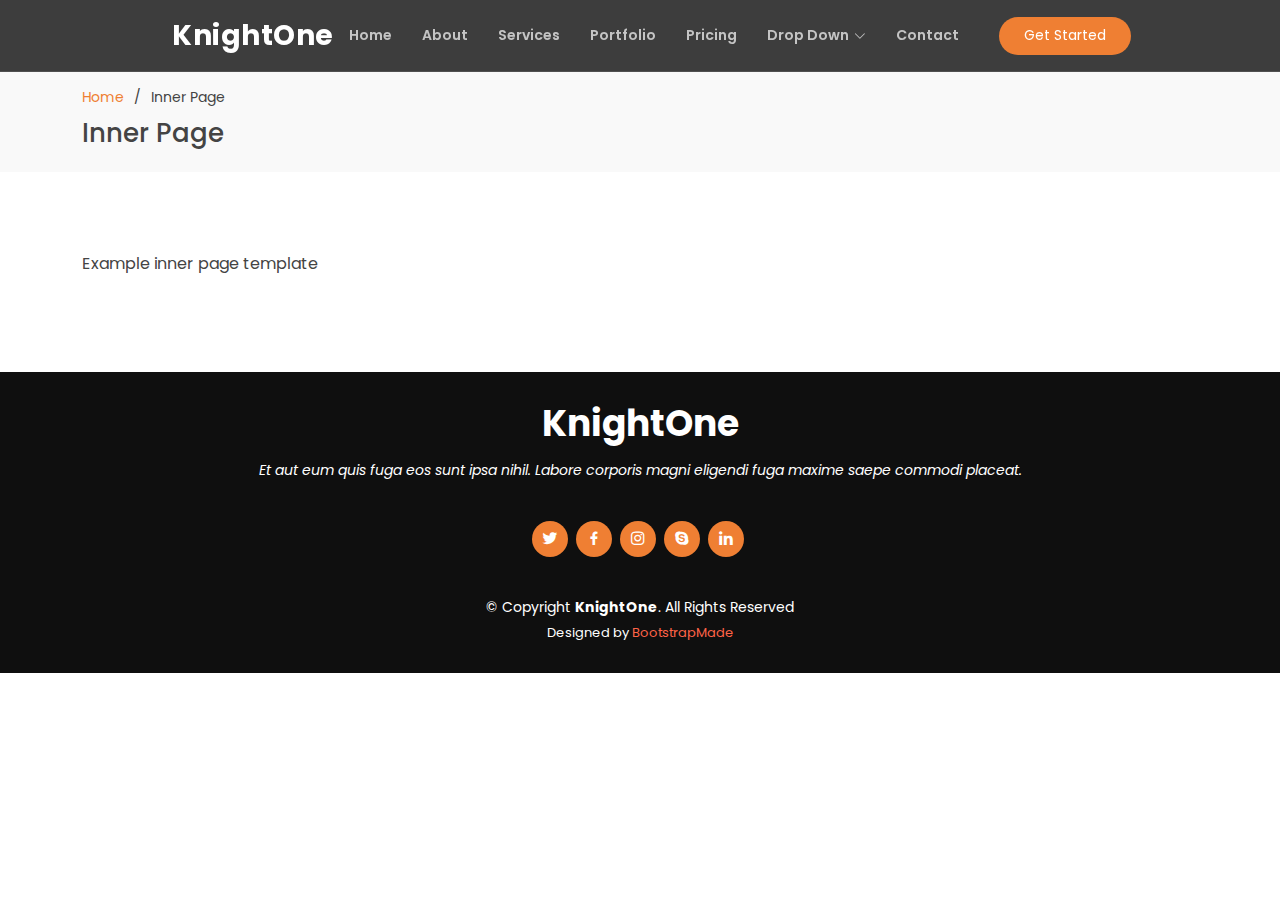
<file: inner-page.html>
<!DOCTYPE html>
<html lang="en">

<head>
  <meta charset="utf-8">
  <meta content="width=device-width, initial-scale=1.0" name="viewport">

  <title>Inner Page - KnightOne Bootstrap Template</title>
  <meta content="" name="description">
  <meta content="" name="keywords">

  <!-- Favicons -->
  <link href="assets/img/favicon.png" rel="icon">
  <link href="assets/img/apple-touch-icon.png" rel="apple-touch-icon">

  <!-- Google Fonts -->
  <link href="https://fonts.googleapis.com/css?family=Open+Sans:300,300i,400,400i,600,600i,700,700i|Raleway:300,300i,400,400i,500,500i,600,600i,700,700i|Poppins:300,300i,400,400i,500,500i,600,600i,700,700i" rel="stylesheet">

  <!-- Vendor CSS Files -->
  <link href="assets/vendor/bootstrap/css/bootstrap.min.css" rel="stylesheet">
  <link href="assets/vendor/bootstrap-icons/bootstrap-icons.css" rel="stylesheet">
  <link href="assets/vendor/boxicons/css/boxicons.min.css" rel="stylesheet">
  <link href="assets/vendor/glightbox/css/glightbox.min.css" rel="stylesheet">
  <link href="assets/vendor/remixicon/remixicon.css" rel="stylesheet">
  <link href="assets/vendor/swiper/swiper-bundle.min.css" rel="stylesheet">

  <!-- Template Main CSS File -->
  <link href="assets/css/style.css" rel="stylesheet">

  <!-- =======================================================
  * Template Name: KnightOne - v4.7.0
  * Template URL: https://bootstrapmade.com/knight-simple-one-page-bootstrap-template/
  * Author: BootstrapMade.com
  * License: https://bootstrapmade.com/license/
  ======================================================== -->
</head>

<body>

  <!-- ======= Header ======= -->
  <header id="header" class="fixed-top header-inner-pages">
    <div class="container-fluid">

      <div class="row justify-content-center">
        <div class="col-xl-9 d-flex align-items-center justify-content-lg-between">
          <h1 class="logo me-auto me-lg-0"><a href="index.html">KnightOne</a></h1>
          <!-- Uncomment below if you prefer to use an image logo -->
          <!-- <a href="index.html" class="logo me-auto me-lg-0"><img src="assets/img/logo.png" alt="" class="img-fluid"></a>-->

          <nav id="navbar" class="navbar order-last order-lg-0">
            <ul>
              <li><a class="nav-link scrollto " href="#hero">Home</a></li>
              <li><a class="nav-link scrollto" href="#about">About</a></li>
              <li><a class="nav-link scrollto" href="#services">Services</a></li>
              <li><a class="nav-link scrollto " href="#portfolio">Portfolio</a></li>
              <li><a class="nav-link scrollto" href="#pricing">Pricing</a></li>
              <li class="dropdown"><a href="#"><span>Drop Down</span> <i class="bi bi-chevron-down"></i></a>
                <ul>
                  <li><a href="#">Drop Down 1</a></li>
                  <li class="dropdown"><a href="#"><span>Deep Drop Down</span> <i class="bi bi-chevron-right"></i></a>
                    <ul>
                      <li><a href="#">Deep Drop Down 1</a></li>
                      <li><a href="#">Deep Drop Down 2</a></li>
                      <li><a href="#">Deep Drop Down 3</a></li>
                      <li><a href="#">Deep Drop Down 4</a></li>
                      <li><a href="#">Deep Drop Down 5</a></li>
                    </ul>
                  </li>
                  <li><a href="#">Drop Down 2</a></li>
                  <li><a href="#">Drop Down 3</a></li>
                  <li><a href="#">Drop Down 4</a></li>
                </ul>
              </li>
              <li><a class="nav-link scrollto" href="#contact">Contact</a></li>
            </ul>
            <i class="bi bi-list mobile-nav-toggle"></i>
          </nav><!-- .navbar -->

          <a href="#about" class="get-started-btn scrollto">Get Started</a>
        </div>
      </div>

    </div>
  </header><!-- End Header -->

  <main id="main">

    <!-- ======= Breadcrumbs ======= -->
    <section id="breadcrumbs" class="breadcrumbs">
      <div class="container">

        <ol>
          <li><a href="index.html">Home</a></li>
          <li>Inner Page</li>
        </ol>
        <h2>Inner Page</h2>

      </div>
    </section><!-- End Breadcrumbs -->

    <section class="inner-page">
      <div class="container">
        <p>
          Example inner page template
        </p>
      </div>
    </section>

  </main><!-- End #main -->

  <!-- ======= Footer ======= -->
  <footer id="footer">
    <div class="container">
      <h3>KnightOne</h3>
      <p>Et aut eum quis fuga eos sunt ipsa nihil. Labore corporis magni eligendi fuga maxime saepe commodi placeat.</p>
      <div class="social-links">
        <a href="#" class="twitter"><i class="bx bxl-twitter"></i></a>
        <a href="#" class="facebook"><i class="bx bxl-facebook"></i></a>
        <a href="#" class="instagram"><i class="bx bxl-instagram"></i></a>
        <a href="#" class="google-plus"><i class="bx bxl-skype"></i></a>
        <a href="#" class="linkedin"><i class="bx bxl-linkedin"></i></a>
      </div>
      <div class="copyright">
        &copy; Copyright <strong><span>KnightOne</span></strong>. All Rights Reserved
      </div>
      <div class="credits">
        <!-- All the links in the footer should remain intact. -->
        <!-- You can delete the links only if you purchased the pro version. -->
        <!-- Licensing information: https://bootstrapmade.com/license/ -->
        <!-- Purchase the pro version with working PHP/AJAX contact form: https://bootstrapmade.com/knight-simple-one-page-bootstrap-template/ -->
        Designed by <a href="https://bootstrapmade.com/">BootstrapMade</a>
      </div>
    </div>
  </footer><!-- End Footer -->

  <div id="preloader"></div>
  <a href="#" class="back-to-top d-flex align-items-center justify-content-center"><i class="bi bi-arrow-up-short"></i></a>

  <!-- Vendor JS Files -->
  <script src="assets/vendor/purecounter/purecounter.js"></script>
  <script src="assets/vendor/bootstrap/js/bootstrap.bundle.min.js"></script>
  <script src="assets/vendor/glightbox/js/glightbox.min.js"></script>
  <script src="assets/vendor/isotope-layout/isotope.pkgd.min.js"></script>
  <script src="assets/vendor/swiper/swiper-bundle.min.js"></script>
  <script src="assets/vendor/php-email-form/validate.js"></script>

  <!-- Template Main JS File -->
  <script src="assets/js/main.js"></script>

</body>

</html>
</file>
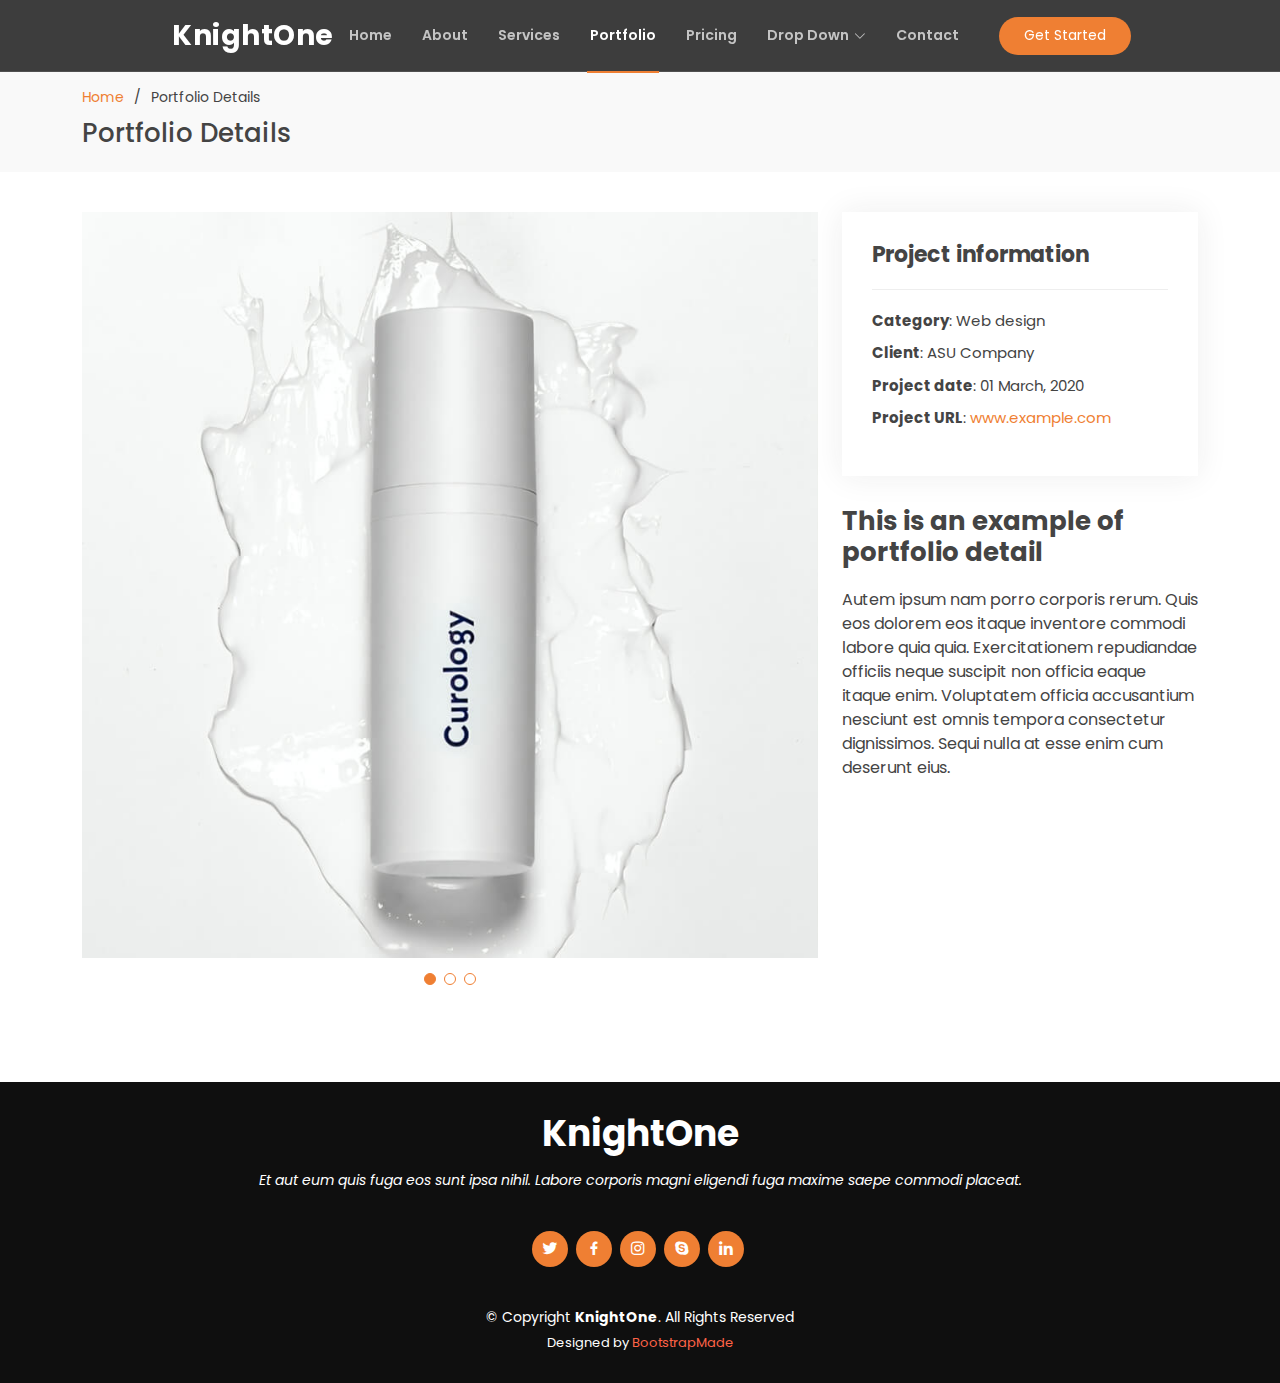
<file: portfolio-details.html>
<!DOCTYPE html>
<html lang="en">

<head>
  <meta charset="utf-8">
  <meta content="width=device-width, initial-scale=1.0" name="viewport">

  <title>Portfolio Details - KnightOne Bootstrap Template</title>
  <meta content="" name="description">
  <meta content="" name="keywords">

  <!-- Favicons -->
  <link href="assets/img/favicon.png" rel="icon">
  <link href="assets/img/apple-touch-icon.png" rel="apple-touch-icon">

  <!-- Google Fonts -->
  <link href="https://fonts.googleapis.com/css?family=Open+Sans:300,300i,400,400i,600,600i,700,700i|Raleway:300,300i,400,400i,500,500i,600,600i,700,700i|Poppins:300,300i,400,400i,500,500i,600,600i,700,700i" rel="stylesheet">

  <!-- Vendor CSS Files -->
  <link href="assets/vendor/bootstrap/css/bootstrap.min.css" rel="stylesheet">
  <link href="assets/vendor/bootstrap-icons/bootstrap-icons.css" rel="stylesheet">
  <link href="assets/vendor/boxicons/css/boxicons.min.css" rel="stylesheet">
  <link href="assets/vendor/glightbox/css/glightbox.min.css" rel="stylesheet">
  <link href="assets/vendor/remixicon/remixicon.css" rel="stylesheet">
  <link href="assets/vendor/swiper/swiper-bundle.min.css" rel="stylesheet">

  <!-- Template Main CSS File -->
  <link href="assets/css/style.css" rel="stylesheet">

  <!-- =======================================================
  * Template Name: KnightOne - v4.7.0
  * Template URL: https://bootstrapmade.com/knight-simple-one-page-bootstrap-template/
  * Author: BootstrapMade.com
  * License: https://bootstrapmade.com/license/
  ======================================================== -->
</head>

<body>

  <!-- ======= Header ======= -->
  <header id="header" class="fixed-top header-inner-pages">
    <div class="container-fluid">

      <div class="row justify-content-center">
        <div class="col-xl-9 d-flex align-items-center justify-content-lg-between">
          <h1 class="logo me-auto me-lg-0"><a href="index.html">KnightOne</a></h1>
          <!-- Uncomment below if you prefer to use an image logo -->
          <!-- <a href="index.html" class="logo me-auto me-lg-0"><img src="assets/img/logo.png" alt="" class="img-fluid"></a>-->

          <nav id="navbar" class="navbar order-last order-lg-0">
            <ul>
              <li><a class="nav-link scrollto " href="#hero">Home</a></li>
              <li><a class="nav-link scrollto" href="#about">About</a></li>
              <li><a class="nav-link scrollto" href="#services">Services</a></li>
              <li><a class="nav-link scrollto active" href="#portfolio">Portfolio</a></li>
              <li><a class="nav-link scrollto" href="#pricing">Pricing</a></li>
              <li class="dropdown"><a href="#"><span>Drop Down</span> <i class="bi bi-chevron-down"></i></a>
                <ul>
                  <li><a href="#">Drop Down 1</a></li>
                  <li class="dropdown"><a href="#"><span>Deep Drop Down</span> <i class="bi bi-chevron-right"></i></a>
                    <ul>
                      <li><a href="#">Deep Drop Down 1</a></li>
                      <li><a href="#">Deep Drop Down 2</a></li>
                      <li><a href="#">Deep Drop Down 3</a></li>
                      <li><a href="#">Deep Drop Down 4</a></li>
                      <li><a href="#">Deep Drop Down 5</a></li>
                    </ul>
                  </li>
                  <li><a href="#">Drop Down 2</a></li>
                  <li><a href="#">Drop Down 3</a></li>
                  <li><a href="#">Drop Down 4</a></li>
                </ul>
              </li>
              <li><a class="nav-link scrollto" href="#contact">Contact</a></li>
            </ul>
            <i class="bi bi-list mobile-nav-toggle"></i>
          </nav><!-- .navbar -->

          <a href="#about" class="get-started-btn scrollto">Get Started</a>
        </div>
      </div>

    </div>
  </header><!-- End Header -->

  <main id="main">

    <!-- ======= Breadcrumbs ======= -->
    <section id="breadcrumbs" class="breadcrumbs">
      <div class="container">

        <ol>
          <li><a href="index.html">Home</a></li>
          <li>Portfolio Details</li>
        </ol>
        <h2>Portfolio Details</h2>

      </div>
    </section><!-- End Breadcrumbs -->

    <!-- ======= Portfolio Details Section ======= -->
    <section id="portfolio-details" class="portfolio-details">
      <div class="container">

        <div class="row gy-4">

          <div class="col-lg-8">
            <div class="portfolio-details-slider swiper">
              <div class="swiper-wrapper align-items-center">

                <div class="swiper-slide">
                  <img src="assets/img/portfolio/portfolio-1.jpg" alt="">
                </div>

                <div class="swiper-slide">
                  <img src="assets/img/portfolio/portfolio-2.jpg" alt="">
                </div>

                <div class="swiper-slide">
                  <img src="assets/img/portfolio/portfolio-3.jpg" alt="">
                </div>

              </div>
              <div class="swiper-pagination"></div>
            </div>
          </div>

          <div class="col-lg-4">
            <div class="portfolio-info">
              <h3>Project information</h3>
              <ul>
                <li><strong>Category</strong>: Web design</li>
                <li><strong>Client</strong>: ASU Company</li>
                <li><strong>Project date</strong>: 01 March, 2020</li>
                <li><strong>Project URL</strong>: <a href="#">www.example.com</a></li>
              </ul>
            </div>
            <div class="portfolio-description">
              <h2>This is an example of portfolio detail</h2>
              <p>
                Autem ipsum nam porro corporis rerum. Quis eos dolorem eos itaque inventore commodi labore quia quia. Exercitationem repudiandae officiis neque suscipit non officia eaque itaque enim. Voluptatem officia accusantium nesciunt est omnis tempora consectetur dignissimos. Sequi nulla at esse enim cum deserunt eius.
              </p>
            </div>
          </div>

        </div>

      </div>
    </section><!-- End Portfolio Details Section -->

  </main><!-- End #main -->

  <!-- ======= Footer ======= -->
  <footer id="footer">
    <div class="container">
      <h3>KnightOne</h3>
      <p>Et aut eum quis fuga eos sunt ipsa nihil. Labore corporis magni eligendi fuga maxime saepe commodi placeat.</p>
      <div class="social-links">
        <a href="#" class="twitter"><i class="bx bxl-twitter"></i></a>
        <a href="#" class="facebook"><i class="bx bxl-facebook"></i></a>
        <a href="#" class="instagram"><i class="bx bxl-instagram"></i></a>
        <a href="#" class="google-plus"><i class="bx bxl-skype"></i></a>
        <a href="#" class="linkedin"><i class="bx bxl-linkedin"></i></a>
      </div>
      <div class="copyright">
        &copy; Copyright <strong><span>KnightOne</span></strong>. All Rights Reserved
      </div>
      <div class="credits">
        <!-- All the links in the footer should remain intact. -->
        <!-- You can delete the links only if you purchased the pro version. -->
        <!-- Licensing information: https://bootstrapmade.com/license/ -->
        <!-- Purchase the pro version with working PHP/AJAX contact form: https://bootstrapmade.com/knight-simple-one-page-bootstrap-template/ -->
        Designed by <a href="https://bootstrapmade.com/">BootstrapMade</a>
      </div>
    </div>
  </footer><!-- End Footer -->

  <div id="preloader"></div>
  <a href="#" class="back-to-top d-flex align-items-center justify-content-center"><i class="bi bi-arrow-up-short"></i></a>

  <!-- Vendor JS Files -->
  <script src="assets/vendor/purecounter/purecounter.js"></script>
  <script src="assets/vendor/bootstrap/js/bootstrap.bundle.min.js"></script>
  <script src="assets/vendor/glightbox/js/glightbox.min.js"></script>
  <script src="assets/vendor/isotope-layout/isotope.pkgd.min.js"></script>
  <script src="assets/vendor/swiper/swiper-bundle.min.js"></script>
  <script src="assets/vendor/php-email-form/validate.js"></script>

  <!-- Template Main JS File -->
  <script src="assets/js/main.js"></script>

</body>

</html>
</file>
<file: assets/css/style.css>
/**
* Template Name: KnightOne - v4.7.0
* Template URL: https://bootstrapmade.com/knight-simple-one-page-bootstrap-template/
* Author: BootstrapMade.com
* License: https://bootstrapmade.com/license/
*/

/*--------------------------------------------------------------
# General
--------------------------------------------------------------*/
body {
  /*font-family: "Open Sans", sans-serif;*/
  font-family: 'Poppins', sans-serif;
  color: #444444;
}

a {
  color: #EF7F33;
  text-decoration: none;
}

a:hover {
  color: tomato;
  text-decoration: none;
}

h1, h2, h3, h4, h5, h6 {
  /*font-family: "Raleway", sans-serif;*/
  font-family: 'Poppins', sans-serif;
}

/*--------------------------------------------------------------
# Preloader
--------------------------------------------------------------*/
#preloader {
  position: fixed;
  top: 0;
  left: 0;
  right: 0;
  bottom: 0;
  z-index: 9999;
  overflow: hidden;
  background: #fff;
}

#preloader:before {
  content: "";
  position: fixed;
  top: calc(50% - 30px);
  left: calc(50% - 30px);
  border: 6px solid #EF7F33;
  border-top-color: #fff;
  border-bottom-color: #fff;
  border-radius: 50%;
  width: 60px;
  height: 60px;
  -webkit-animation: animate-preloader 1s linear infinite;
  animation: animate-preloader 1s linear infinite;
}

@-webkit-keyframes animate-preloader {
  0% {
    transform: rotate(0deg);
  }
  100% {
    transform: rotate(360deg);
  }
}

@keyframes animate-preloader {
  0% {
    transform: rotate(0deg);
  }
  100% {
    transform: rotate(360deg);
  }
}
/*--------------------------------------------------------------
# Back to top button
--------------------------------------------------------------*/
.back-to-top {
  position: fixed;
  visibility: hidden;
  opacity: 0;
  right: 15px;
  bottom: 15px;
  z-index: 996;
  background: #EF7F33;
  width: 40px;
  height: 40px;
  border-radius: 50px;
  transition: all 0.4s;
}
.back-to-top i {
  font-size: 28px;
  color: #fff;
  line-height: 0;
}
.back-to-top:hover {
  background: tomato;
  color: #fff;
}
.back-to-top.active {
  visibility: visible;
  opacity: 1;
}

/*--------------------------------------------------------------
# Header
--------------------------------------------------------------*/
#header {
  transition: all 0.5s;
  z-index: 997;
  border-bottom: 1px solid rgba(255, 255, 255, 0.1);
}
#header.header-scrolled, #header.header-inner-pages {
  background: rgba(40, 40, 40, 0.9);
}
#header .logo {
  font-size: 28px;
  margin: 0;
  padding: 0;
  line-height: 1;
  font-weight: 700;
  letter-spacing: 0.5px;
}
#header .logo a {
  color: #fff;
}
#header .logo img {
  max-height: 125px;
}
@media (max-width: 992px) {
  #header {
    border: 0;
    padding: 15px 0;
  }
}

/* Get Startet Button */
.get-started-btn {
  margin-left: 25px;
  background: #EF7F33;
  color: #fff;
  border-radius: 50px;
  padding: 8px 25px 9px 25px;
  white-space: nowrap;
  transition: 0.3s;
  font-size: 14px;
  display: inline-block;
}
.get-started-btn:hover {
  background: tomato;
  color: #fff;
}
@media (max-width: 992px) {
  .get-started-btn {
    margin: 0 15px 0 0;
    padding: 6px 18px;
  }
}

/*--------------------------------------------------------------
# Navigation Menu
--------------------------------------------------------------*/
/**
* Desktop Navigation 
*/
.navbar {
  padding: 0;
}
.navbar ul {
  margin: 0;
  padding: 0;
  display: flex;
  list-style: none;
  align-items: center;
}
.navbar li {
  position: relative;
}
.navbar > ul > li {
  position: relative;
  white-space: nowrap;
  margin: 0 12px;
}
.navbar a, .navbar a:focus {
  display: flex;
  align-items: center;
  justify-content: space-between;
  padding: 25px 3px;
  font-size: 14px;
  font-weight: 600;
  color: rgba(255, 255, 255, 0.7);
  white-space: nowrap;
  transition: 0.3s;
  position: relative;
}
.navbar a i, .navbar a:focus i {
  font-size: 12px;
  line-height: 0;
  margin-left: 5px;
}
.navbar > ul > li > a:before {
  content: "";
  position: absolute;
  width: 100%;
  height: 2px;
  bottom: -2px;
  left: 0;
  background-color: #EF7F33;
  visibility: hidden;
  width: 0px;
  transition: all 0.3s ease-in-out 0s;
}
.navbar a:hover:before, .navbar li:hover > a:before, .navbar .active:before {
  visibility: visible;
  width: 100%;
}
.navbar a:hover, .navbar .active, .navbar .active:focus, .navbar li:hover > a {
  color: #fff;
}
.navbar .dropdown ul {
  display: block;
  position: absolute;
  left: 0;
  top: calc(100% + 30px);
  margin: 0;
  padding: 10px 0;
  z-index: 99;
  opacity: 0;
  visibility: hidden;
  background: #fff;
  box-shadow: 0px 0px 30px rgba(127, 137, 161, 0.25);
  transition: 0.3s;
  border-top: 2px solid #EF7F33;
}
.navbar .dropdown ul li {
  min-width: 200px;
}
.navbar .dropdown ul a {
  padding: 10px 20px;
  font-size: 14px;
  text-transform: none;
  font-weight: 500;
  color: #282828;
}
.navbar .dropdown ul a i {
  font-size: 12px;
}
.navbar .dropdown ul a:hover, .navbar .dropdown ul .active:hover, .navbar .dropdown ul li:hover > a {
  color: #EF7F33;
}
.navbar .dropdown:hover > ul {
  opacity: 1;
  top: 100%;
  visibility: visible;
}
.navbar .dropdown .dropdown ul {
  top: 0;
  left: calc(100% - 30px);
  visibility: hidden;
}
.navbar .dropdown .dropdown:hover > ul {
  opacity: 1;
  top: 0;
  left: 100%;
  visibility: visible;
}
@media (max-width: 1366px) {
  .navbar .dropdown .dropdown ul {
    left: -90%;
  }
  .navbar .dropdown .dropdown:hover > ul {
    left: -100%;
  }
}

/**
* Mobile Navigation 
*/
.mobile-nav-toggle {
  color: #fff;
  font-size: 28px;
  cursor: pointer;
  display: none;
  line-height: 0;
  transition: 0.5s;
}

@media (max-width: 991px) {
  .mobile-nav-toggle {
    display: block;
  }

  .navbar ul {
    display: none;
  }
}
.navbar-mobile {
  position: fixed;
  overflow: hidden;
  top: 0;
  right: 0;
  left: 0;
  bottom: 0;
  background: rgba(15, 15, 15, 0.9);
  transition: 0.3s;
  z-index: 999;
}
.navbar-mobile .mobile-nav-toggle {
  position: absolute;
  top: 15px;
  right: 15px;
}
.navbar-mobile ul {
  display: block;
  position: absolute;
  top: 55px;
  right: 15px;
  bottom: 15px;
  left: 15px;
  padding: 10px 0;
  background-color: #fff;
  overflow-y: auto;
  transition: 0.3s;
}
.navbar-mobile a, .navbar-mobile a:focus {
  padding: 10px 20px;
  font-size: 15px;
  color: #282828;
}
.navbar-mobile a:hover:before, .navbar-mobile li:hover > a:before, .navbar-mobile .active:before {
  visibility: hidden;
}
.navbar-mobile a:hover, .navbar-mobile .active, .navbar-mobile li:hover > a {
  color: #EF7F33;
}
.navbar-mobile .getstarted, .navbar-mobile .getstarted:focus {
  margin: 15px;
}
.navbar-mobile .dropdown ul {
  position: static;
  display: none;
  margin: 10px 20px;
  padding: 10px 0;
  z-index: 99;
  opacity: 1;
  visibility: visible;
  background: #fff;
  box-shadow: 0px 0px 30px rgba(127, 137, 161, 0.25);
}
.navbar-mobile .dropdown ul li {
  min-width: 200px;
}
.navbar-mobile .dropdown ul a {
  padding: 10px 20px;
}
.navbar-mobile .dropdown ul a i {
  font-size: 12px;
}
.navbar-mobile .dropdown ul a:hover, .navbar-mobile .dropdown ul .active:hover, .navbar-mobile .dropdown ul li:hover > a {
  color: #EF7F33;
}
.navbar-mobile .dropdown > .dropdown-active {
  display: block;
}

/*--------------------------------------------------------------
# Hero Section
--------------------------------------------------------------*/
#hero {
  width: 100%;
  height: 100vh;
  background: url("../img/capacitacion-empresarial-portada.webp") top center;
  background-size: cover;
  position: relative;
}
#hero:before {
  content: "";
  background: rgba(0, 0, 0, 0.6);
  position: absolute;
  bottom: 0;
  top: 0;
  left: 0;
  right: 0;
}
#hero .container {
  padding-top: 72px;
  position: relative;
  text-align: center;
}
#hero h1 {
  margin: 0 0 10px 0;
  font-size: 48px;
  font-weight: 700;
  line-height: 56px;
  color: #fff;
}
#hero h2 {
  color: #eee;
  margin-bottom: 40px;
  font-size: 24px;
}
#hero .play-btn {
  width: 94px;
  height: 94px;
  margin: 0 auto;
  background: radial-gradient(#EF7F33 50%, rgba(0, 153, 97, 0.4) 52%);
  border-radius: 50%;
  display: block;
  overflow: hidden;
  position: relative;
}
#hero .play-btn::after {
  content: "";
  position: absolute;
  left: 50%;
  top: 50%;
  transform: translateX(-40%) translateY(-50%);
  width: 0;
  height: 0;
  border-top: 10px solid transparent;
  border-bottom: 10px solid transparent;
  border-left: 15px solid #fff;
  z-index: 100;
  transition: all 400ms cubic-bezier(0.55, 0.055, 0.675, 0.19);
}
#hero .play-btn::before {
  content: "";
  position: absolute;
  width: 120px;
  height: 120px;
  -webkit-animation-delay: 0s;
  animation-delay: 0s;
  -webkit-animation: pulsate-btn 3s;
  animation: pulsate-btn 3s;
  -webkit-animation-direction: forwards;
  animation-direction: forwards;
  -webkit-animation-iteration-count: infinite;
  animation-iteration-count: infinite;
  -webkit-animation-timing-function: steps;
  animation-timing-function: steps;
  opacity: 1;
  border-radius: 50%;
  border: 5px solid rgba(0, 153, 97, 0.7);
  top: -15%;
  left: -15%;
  background: rgba(198, 16, 0, 0);
}
#hero .play-btn:hover::after {
  border-left: 15px solid #EF7F33;
  transform: scale(20);
}
#hero .play-btn:hover::before {
  content: "";
  position: absolute;
  left: 50%;
  top: 50%;
  transform: translateX(-40%) translateY(-50%);
  width: 0;
  height: 0;
  border: none;
  border-top: 10px solid transparent;
  border-bottom: 10px solid transparent;
  border-left: 15px solid #fff;
  z-index: 200;
  -webkit-animation: none;
  animation: none;
  border-radius: 0;
}
@media (min-width: 1024px) {
  #hero {
    background-attachment: fixed;
  }
}
@media (max-width: 768px) {
  #hero h1 {
    font-size: 28px;
    line-height: 36px;
  }
  #hero h2 {
    font-size: 18px;
    line-height: 24px;
    margin-bottom: 30px;
  }
}

@-webkit-keyframes pulsate-btn {
  0% {
    transform: scale(0.6, 0.6);
    opacity: 1;
  }
  100% {
    transform: scale(1, 1);
    opacity: 0;
  }
}

@keyframes pulsate-btn {
  0% {
    transform: scale(0.6, 0.6);
    opacity: 1;
  }
  100% {
    transform: scale(1, 1);
    opacity: 0;
  }
}
/*--------------------------------------------------------------
# Sections General
--------------------------------------------------------------*/
section {
  padding: 80px 0;
  overflow: hidden;
}

.section-bg {
  background-color: #8fffd6;
}

.section-title {
  padding-bottom: 30px;
}
.section-title h2 {
  font-size: 32px;
  font-weight: bold;
  margin-bottom: 20px;
  padding-bottom: 20px;
  position: relative;
}
.section-title h2::after {
  content: "";
  position: absolute;
  display: block;
  width: 50px;
  height: 3px;
  background: #EF7F33;
  bottom: 0;
  left: 0;
}
.section-title p {
  margin-bottom: 0;
  color: #777777;
  font-size: 15px;
}

/*--------------------------------------------------------------
# About Us
--------------------------------------------------------------*/
.about .content h3 {
  font-weight: 600;
  font-size: 26px;
}
.about .content ul {
  list-style: none;
  padding: 0;
}
.about .content ul li {
  padding-left: 28px;
  position: relative;
}
.about .content ul li + li {
  margin-top: 10px;
}
.about .content ul i {
  position: absolute;
  left: 0;
  top: 2px;
  font-size: 20px;
  color: #EF7F33;
  line-height: 1;
}
.about .content p:last-child {
  margin-bottom: 0;
}
.about .content .btn-learn-more {
  font-family: "Raleway", sans-serif;
  font-weight: 600;
  font-size: 14px;
  letter-spacing: 1px;
  display: inline-block;
  padding: 12px 32px;
  border-radius: 50px;
  transition: 0.3s;
  line-height: 1;
  color: #EF7F33;
  -webkit-animation-delay: 0.8s;
  animation-delay: 0.8s;
  margin-top: 6px;
  border: 2px solid #EF7F33;
}
.about .content .btn-learn-more:hover {
  background: #EF7F33;
  color: #fff;
  text-decoration: none;
}

/*--------------------------------------------------------------
# Services
--------------------------------------------------------------*/
.services .icon-box {
  padding: 60px 30px;
  transition: all ease-in-out 0.3s;
  background: #fefefe;
  box-shadow: 0px 5px 90px 0px rgba(110, 123, 131, 0.1);
  border-radius: 18px;
  border-bottom: 5px solid #fff;
}
.services .icon-box .icon {
  width: 64px;
  height: 64px;
  background: #EF7F33;
  border-radius: 50px;
  display: flex;
  align-items: center;
  justify-content: center;
  margin-bottom: 20px;
  transition: ease-in-out 0.3s;
  color: #fff;
}
.services .icon-box .icon i {
  font-size: 28px;
}
.services .icon-box h4 {
  font-weight: 700;
  margin-bottom: 15px;
  font-size: 24px;
}
.services .icon-box h4 a {
  color: #282828;
  transition: ease-in-out 0.3s;
}
.services .icon-box p {
  line-height: 24px;
  font-size: 14px;
  margin-bottom: 0;
}
.services .icon-box:hover {
  transform: translateY(-10px);
  border-color: #EF7F33;
}
.services .icon-box:hover h4 a {
  color: #EF7F33;
}

/*--------------------------------------------------------------
# Cta
--------------------------------------------------------------*/
.cta {
  background: linear-gradient(rgba(0, 0, 0, 0.6), rgba(0, 0, 0, 0.6)), url("../img/capacitacion-empresarial-experiencias-unicas.webp") fixed center center;
  background-size: cover;
  padding: 120px 0;
}
.cta h3 {
  color: #fff;
  font-size: 28px;
  font-weight: 700;
}
.cta p {
  color: #fff;
}
.cta .cta-btn {
  font-family: "Raleway", sans-serif;
  font-weight: 500;
  font-size: 15px;
  letter-spacing: 1px;
  display: inline-block;
  padding: 12px 30px;
  border-radius: 2px;
  transition: 0.5s;
  margin: 10px;
  background: #EF7F33;
  color: #fff;
  border-radius: 50px;
}
.cta .cta-btn:hover {
  background: tomato;
}
@media (max-width: 1024px) {
  .cta {
    background-attachment: scroll;
  }
}
@media (min-width: 769px) {
  .cta .cta-btn-container {
    display: flex;
    align-items: center;
    justify-content: flex-end;
  }
}

/*--------------------------------------------------------------
# Features
--------------------------------------------------------------*/
.features .icon-box h4 {
  font-size: 20px;
  font-weight: 700;
  margin: 5px 0 10px 60px;
}
.features .icon-box i {
  font-size: 48px;
  float: left;
  color: #EF7F33;
}
.features .icon-box p {
  font-size: 15px;
  color: #848484;
  margin-left: 60px;
}
.features .image {
  background-position: center center;
  background-repeat: no-repeat;
  background-size: cover;
  min-height: 400px;
}

/*--------------------------------------------------------------
# Clients
--------------------------------------------------------------*/
.clients {
  padding-top: 30px;
}
.clients .clients-wrap {
  border-top: 1px solid #e7e7e7;
  border-left: 1px solid #e7e7e7;
}
.clients .client-logo {
  padding: 64px;
  display: flex;
  justify-content: center;
  align-items: center;
  border-right: 1px solid #e7e7e7;
  border-bottom: 1px solid #e7e7e7;
  overflow: hidden;
  background: #fff;
  height: 140px !important;
}
.clients .client-logo:hover img {
  transform: scale(1.1);
}
.clients img {
  transition: all 0.4s ease-in-out;
}

/*--------------------------------------------------------------
# Counts
--------------------------------------------------------------*/
.counts {
  background: url("../img/counts-bg.jpg") center center no-repeat;
  background-size: cover;
  padding: 80px 0 60px 0;
  position: relative;
}
.counts::before {
  content: "";
  position: absolute;
  background: rgba(17, 17, 17, 0.9);
  left: 0;
  right: 0;
  top: 0;
  bottom: 0;
}
.counts .title {
  position: relative;
  color: #fff;
  margin-bottom: 40px;
}
.counts .title h3 {
  font-size: 36px;
  font-weight: 700;
}
.counts .counters span {
  font-size: 48px;
  display: block;
  font-weight: 700;
  color: #EF7F33;
}
.counts .counters p {
  padding: 0;
  margin: 0 0 20px 0;
  font-family: "Raleway", sans-serif;
  font-size: 14px;
  color: #fff;
}
@media (min-width: 1200px) {
  .counts {
    background-attachment: fixed;
  }
}

/*--------------------------------------------------------------
# Portfolio
--------------------------------------------------------------*/
.portfolio #portfolio-flters {
  padding: 0;
  margin: 0 auto 25px auto;
  list-style: none;
  text-align: center;
  border-radius: 50px;
}
.portfolio #portfolio-flters li {
  cursor: pointer;
  display: inline-block;
  padding: 8px 16px 10px 16px;
  font-size: 14px;
  font-weight: 500;
  line-height: 1;
  color: #444444;
  margin: 0 3px 10px 3px;
  transition: all ease-in-out 0.3s;
  background: #f4f4f4;
  border-radius: 50px;
}
.portfolio #portfolio-flters li:hover, .portfolio #portfolio-flters li.filter-active {
  color: #fff;
  background: #EF7F33;
}
.portfolio #portfolio-flters li:last-child {
  margin-right: 0;
}
.portfolio .portfolio-item {
  margin-bottom: 30px;
  overflow: hidden;
}
.portfolio .portfolio-item img {
  position: relative;
  top: 0;
  transition: all 0.6s cubic-bezier(0.645, 0.045, 0.355, 1);
}
.portfolio .portfolio-item .portfolio-info {
  opacity: 0;
  position: absolute;
  left: 15px;
  right: 15px;
  bottom: -50px;
  z-index: 3;
  transition: all ease-in-out 0.3s;
  background: #EF7F33;
  padding: 15px 20px;
}
.portfolio .portfolio-item .portfolio-info h4 {
  font-size: 18px;
  color: #fff;
  font-weight: 600;
}
.portfolio .portfolio-item .portfolio-info p {
  color: #fff;
  font-size: 14px;
  margin-bottom: 0;
}
.portfolio .portfolio-item .portfolio-info .preview-link, .portfolio .portfolio-item .portfolio-info .details-link {
  position: absolute;
  right: 50px;
  font-size: 24px;
  top: calc(50% - 18px);
  color: white;
  transition: ease-in-out 0.3s;
}
.portfolio .portfolio-item .portfolio-info .preview-link:hover, .portfolio .portfolio-item .portfolio-info .details-link:hover {
  color: #33ffb4;
}
.portfolio .portfolio-item .portfolio-info .details-link {
  right: 15px;
}
.portfolio .portfolio-item:hover img {
  top: -30px;
}
.portfolio .portfolio-item:hover .portfolio-info {
  opacity: 1;
  bottom: 0;
}

/*--------------------------------------------------------------
# Portfolio Details
--------------------------------------------------------------*/
.portfolio-details {
  padding-top: 40px;
}
.portfolio-details .portfolio-details-slider img {
  width: 100%;
}
.portfolio-details .portfolio-details-slider .swiper-pagination {
  margin-top: 20px;
  position: relative;
}
.portfolio-details .portfolio-details-slider .swiper-pagination .swiper-pagination-bullet {
  width: 12px;
  height: 12px;
  background-color: #fff;
  opacity: 1;
  border: 1px solid #EF7F33;
}
.portfolio-details .portfolio-details-slider .swiper-pagination .swiper-pagination-bullet-active {
  background-color: #EF7F33;
}
.portfolio-details .portfolio-info {
  padding: 30px;
  box-shadow: 0px 0 30px rgba(40, 40, 40, 0.08);
}
.portfolio-details .portfolio-info h3 {
  font-size: 22px;
  font-weight: 700;
  margin-bottom: 20px;
  padding-bottom: 20px;
  border-bottom: 1px solid #eee;
}
.portfolio-details .portfolio-info ul {
  list-style: none;
  padding: 0;
  font-size: 15px;
}
.portfolio-details .portfolio-info ul li + li {
  margin-top: 10px;
}
.portfolio-details .portfolio-description {
  padding-top: 30px;
}
.portfolio-details .portfolio-description h2 {
  font-size: 26px;
  font-weight: 700;
  margin-bottom: 20px;
}
.portfolio-details .portfolio-description p {
  padding: 0;
}

/*--------------------------------------------------------------
# Pricing
--------------------------------------------------------------*/
.pricing {
  background-color: #f9f9f9;
}
.pricing .box {
  padding: 40px 20px;
  text-align: center;
  border-radius: 8px;
  position: relative;
  overflow: hidden;
  background: #fefefe;
  box-shadow: 0px 5px 90px 0px rgba(110, 123, 131, 0.1);
}
.pricing .box h3 {
  font-weight: 400;
  padding: 15px;
  margin-top: 15px;
  font-size: 18px;
  font-weight: 600;
  color: #282828;
}
.pricing .box h4 {
  font-size: 42px;
  color: #EF7F33;
  font-weight: 500;
  font-family: "Open Sans", sans-serif;
  margin-bottom: 20px;
}
.pricing .box h4 sup {
  font-size: 20px;
  top: -15px;
  left: -3px;
}
.pricing .box h4 span {
  color: #bababa;
  font-size: 16px;
  font-weight: 300;
}
.pricing .box ul {
  padding: 20px 0;
  list-style: none;
  color: #282828;
  text-align: center;
  line-height: 20px;
  font-size: 14px;
}
.pricing .box ul li {
  padding-bottom: 16px;
}
.pricing .box ul i {
  color: #EF7F33;
  font-size: 18px;
  padding-right: 4px;
}
.pricing .box ul .na {
  color: #ccc;
  text-decoration: line-through;
}
.pricing .box .btn-wrap {
  padding: 15px;
  text-align: center;
}
.pricing .box .btn-buy {
  display: inline-block;
  padding: 10px 40px 12px 40px;
  border-radius: 50px;
  border: 2px solid #EF7F33;
  color: #EF7F33;
  font-size: 14px;
  font-weight: 400;
  font-family: "Raleway", sans-serif;
  font-weight: 600;
  transition: 0.3s;
}
.pricing .box .btn-buy:hover {
  background: #EF7F33;
  color: #fff;
}
.pricing .recommended {
  border-color: #EF7F33;
}
.pricing .recommended .btn-buy {
  background: #EF7F33;
  color: #fff;
}
.pricing .recommended .btn-buy:hover {
  background: tomato;
  border-color: tomato;
}
.pricing .recommended-badge {
  position: absolute;
  top: 20px;
  left: 50%;
  transform: translateX(-50%);
  z-index: 1;
  font-size: 13px;
  padding: 3px 25px 6px 25px;
  background: #edfbf0;
  color: #EF7F33;
  border-radius: 50px;
}

/*--------------------------------------------------------------
# Faq
--------------------------------------------------------------*/
.faq {
  padding: 0;
}
.faq .content {
  padding: 60px 100px 0 100px;
}
.faq .content h3 {
  font-weight: 400;
  font-size: 34px;
}
.faq .content h4 {
  font-size: 20px;
  font-weight: 700;
  margin-top: 5px;
}
.faq .content p {
  font-size: 15px;
  color: #848484;
}
.faq .img {
  background-size: cover;
  background-repeat: no-repeat;
  background-position: center center;
  min-height: 400px;
}
.faq .accordion-list {
  padding: 0 100px 60px 100px;
}
.faq .accordion-list ul {
  padding: 0;
  list-style: none;
}
.faq .accordion-list li + li {
  margin-top: 15px;
}
.faq .accordion-list li {
  padding: 20px;
  background: #fefefe;
  box-shadow: 0px 5px 90px 0px rgba(110, 123, 131, 0.1);
  border-radius: 4px;
}
.faq .accordion-list a {
  display: block;
  position: relative;
  font-family: "Poppins", sans-serif;
  font-size: 16px;
  line-height: 24px;
  font-weight: 500;
  padding-right: 30px;
  outline: none;
  cursor: pointer;
}
.faq .accordion-list i {
  font-size: 24px;
  position: absolute;
  right: 0;
  top: 0;
}
.faq .accordion-list p {
  margin-bottom: 0;
  padding: 10px 0 0 0;
}
.faq .accordion-list .icon-show {
  display: none;
}
.faq .accordion-list a.collapsed {
  color: #343a40;
}
.faq .accordion-list a.collapsed:hover {
  color: #EF7F33;
}
.faq .accordion-list a.collapsed .icon-show {
  display: inline-block;
}
.faq .accordion-list a.collapsed .icon-close {
  display: none;
}
@media (max-width: 1024px) {
  .faq .content, .faq .accordion-list {
    padding-left: 0;
    padding-right: 0;
  }
}
@media (max-width: 992px) {
  .faq {
    /* img {
      padding-top: 30px;
    } */
  }
  .faq .content {
    padding-top: 30px;
  }
  .faq .accordion-list {
    padding-bottom: 30px;
  }
}

/*--------------------------------------------------------------
# Contact
--------------------------------------------------------------*/
.contact .info {
  width: 100%;
  background: #fff;
}
.contact .info i {
  font-size: 32px;
  color: #EF7F33;
  float: left;
  line-height: 1;
}
.contact .info h4 {
  padding: 0 0 0 60px;
  font-size: 22px;
  font-weight: 600;
  margin-bottom: 5px;
  color: #282828;
}
.contact .info p {
  padding: 0 0 0 60px;
  margin-bottom: 0;
  font-size: 14px;
  color: #5b5b5b;
}
.contact .info .email, .contact .info .phone {
  margin-top: 40px;
}
.contact .php-email-form {
  width: 100%;
  background: #fff;
}
.contact .php-email-form .form-group {
  padding-bottom: 8px;
}
.contact .php-email-form .error-message {
  display: none;
  color: #fff;
  background: #ed3c0d;
  text-align: center;
  padding: 15px;
  font-weight: 600;
}
.contact .php-email-form .sent-message {
  display: none;
  color: #fff;
  background: #18d26e;
  text-align: left;
  padding: 15px;
  font-weight: 600;
}
.contact .php-email-form .sent-message br + br {
  margin-top: 25px;
}
.contact .php-email-form .loading {
  display: none;
  background: #fff;
  text-align: center;
  padding: 15px;
}
.contact .php-email-form .loading:before {
  content: "";
  display: inline-block;
  border-radius: 50%;
  width: 24px;
  height: 24px;
  margin: 0 10px -6px 0;
  border: 3px solid #18d26e;
  border-top-color: #eee;
  -webkit-animation: animate-loading 1s linear infinite;
  animation: animate-loading 1s linear infinite;
}
.contact .php-email-form input, .contact .php-email-form textarea {
  border-radius: 0;
  box-shadow: none;
  font-size: 14px;
  border-radius: 4px;
}
.contact .php-email-form input:focus, .contact .php-email-form textarea:focus {
  border-color: #EF7F33;
}
.contact .php-email-form input {
  height: 44px;
}
.contact .php-email-form textarea {
  padding: 10px 12px;
}
.contact .php-email-form button[type=submit] {
  background: #EF7F33;
  border: 0;
  padding: 10px 30px;
  color: #fff;
  transition: 0.4s;
  border-radius: 50px;
}
.contact .php-email-form button[type=submit]:hover {
  background: tomato;
}
@-webkit-keyframes animate-loading {
  0% {
    transform: rotate(0deg);
  }
  100% {
    transform: rotate(360deg);
  }
}
@keyframes animate-loading {
  0% {
    transform: rotate(0deg);
  }
  100% {
    transform: rotate(360deg);
  }
}

/*--------------------------------------------------------------
# Breadcrumbs
--------------------------------------------------------------*/
.breadcrumbs {
  padding: 15px 0;
  background: #f9f9f9;
  min-height: 40px;
  margin-top: 72px;
}
@media (max-width: 992px) {
  .breadcrumbs {
    margin-top: 63px;
  }
}
.breadcrumbs h2 {
  font-size: 26px;
  font-weight: 500;
}
.breadcrumbs ol {
  display: flex;
  flex-wrap: wrap;
  list-style: none;
  padding: 0 0 10px 0;
  margin: 0;
  font-size: 14px;
}
.breadcrumbs ol li + li {
  padding-left: 10px;
}
.breadcrumbs ol li + li::before {
  display: inline-block;
  padding-right: 10px;
  color: #424242;
  content: "/";
}

/*--------------------------------------------------------------
# Footer
--------------------------------------------------------------*/
#footer {
  background: #0f0f0f;
  color: #fff;
  font-size: 14px;
  text-align: center;
  padding: 30px 0;
}
#footer h3 {
  font-size: 36px;
  font-weight: 700;
  color: #fff;
  position: relative;
  font-family: "Poppins", sans-serif;
  padding: 0;
  margin: 0 0 15px 0;
}
#footer p {
  font-size: 15;
  font-style: italic;
  padding: 0;
  margin: 0 0 40px 0;
}
#footer .social-links {
  margin: 0 0 40px 0;
}
#footer .social-links a {
  font-size: 18px;
  display: inline-block;
  background: #EF7F33;
  color: #fff;
  line-height: 1;
  padding: 8px 0;
  margin-right: 4px;
  border-radius: 50%;
  text-align: center;
  width: 36px;
  height: 36px;
  transition: 0.3s;
}
#footer .social-links a:hover {
  background: tomato;
  color: #fff;
  text-decoration: none;
}
#footer .copyright {
  margin: 0 0 5px 0;
}
#footer .credits {
  font-size: 13px;
}
#footer .credits a {
  color: tomato;
  transition: 0.3s;
}
#footer .credits a:hover {
  color: #EF7F33;
}

.padre {
    display: flex;
    align-items: center;
}

.certifica img{
  width: 200px;
}

@media (max-width: 678px) {
  .certifica img {
    width: 100px;
  }
}

.icon-img {
  height: 25%;
  width: auto;
  margin-bottom: 30px;
}

.icon-img-complete{
  float: left;
  padding-right: 10px;
  margin-bottom: 30px;
  height: 90px !important;
  width: auto !important;
}

.h4{
  font-size: 22px !important;
  font-weight: bold;
  color: black !important;
}

.logo-footer{
  width: 200px;
  height: auto;
}

.no-show {
  display: none;
}

.img-fluid {
  width: 100% !important;
  height: auto !important;
}

.logo-header {
  width: 100px;
  height: auto;
}
</file>
